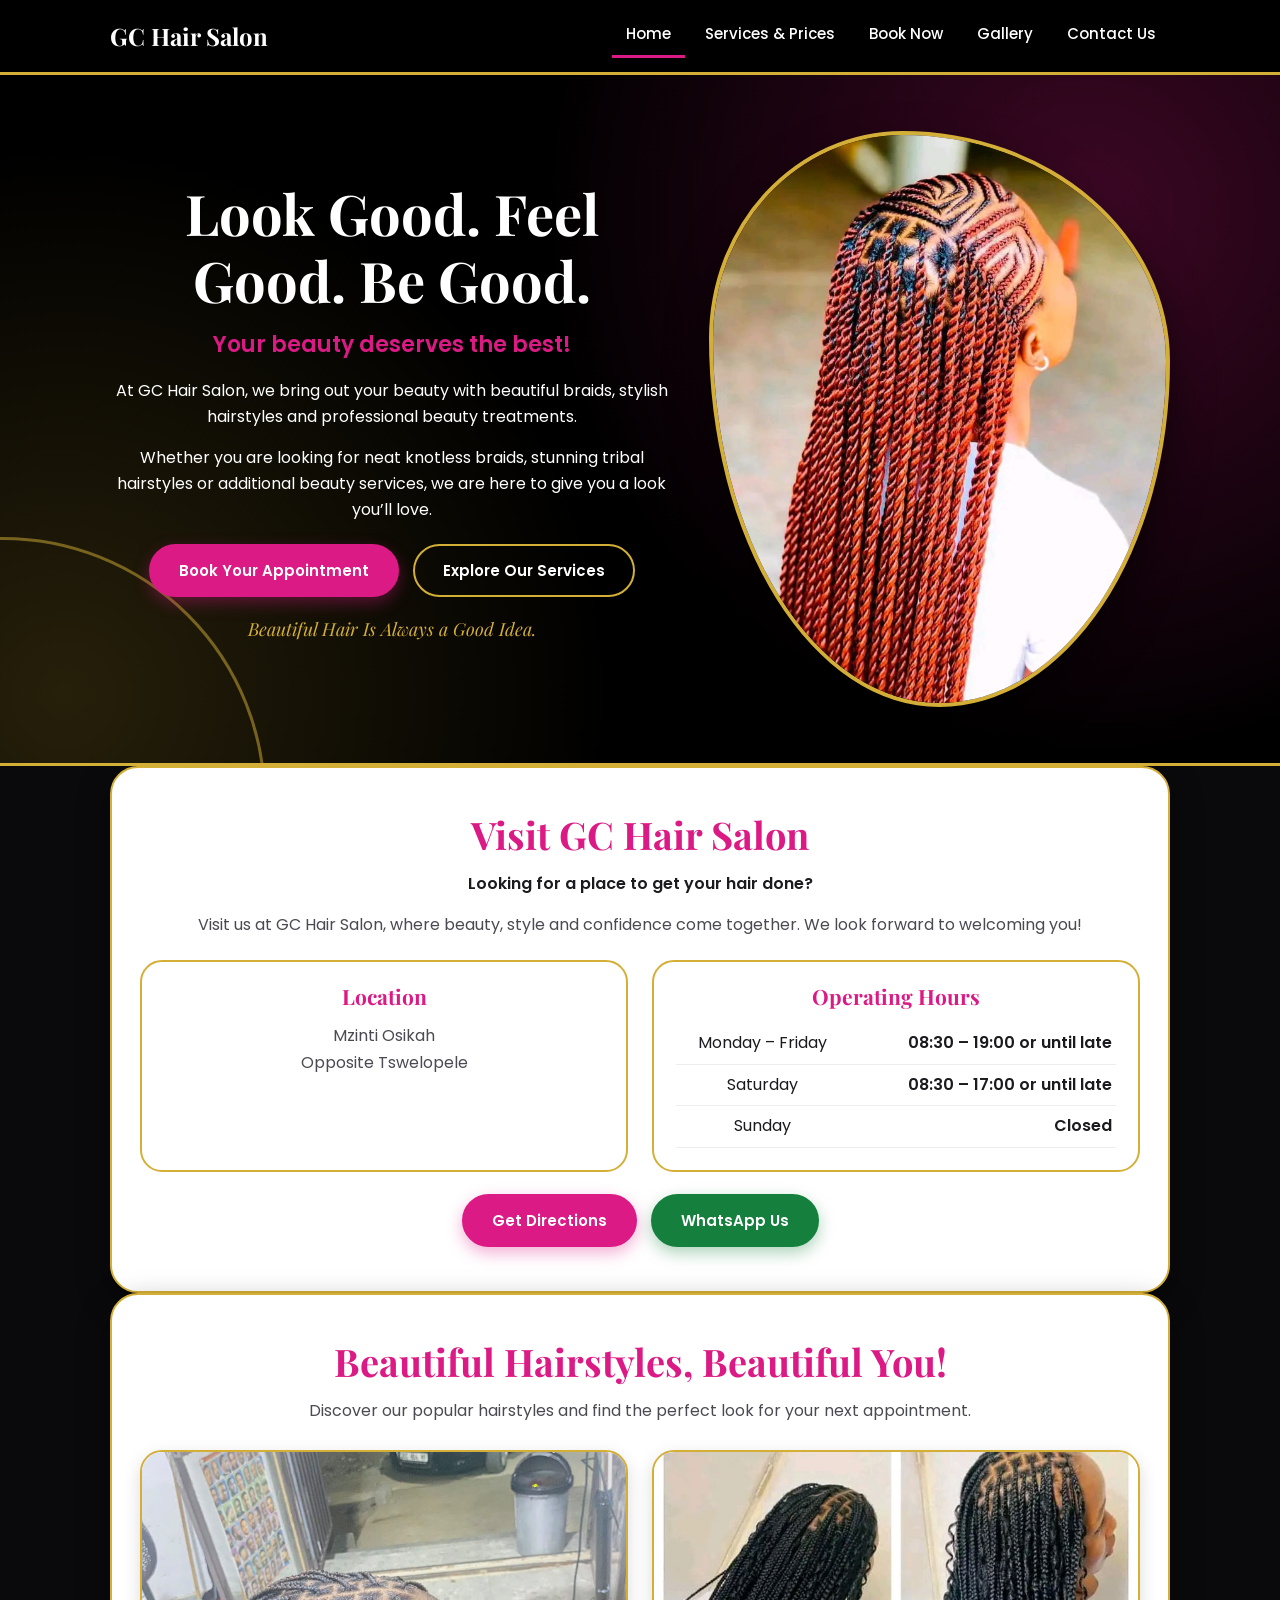
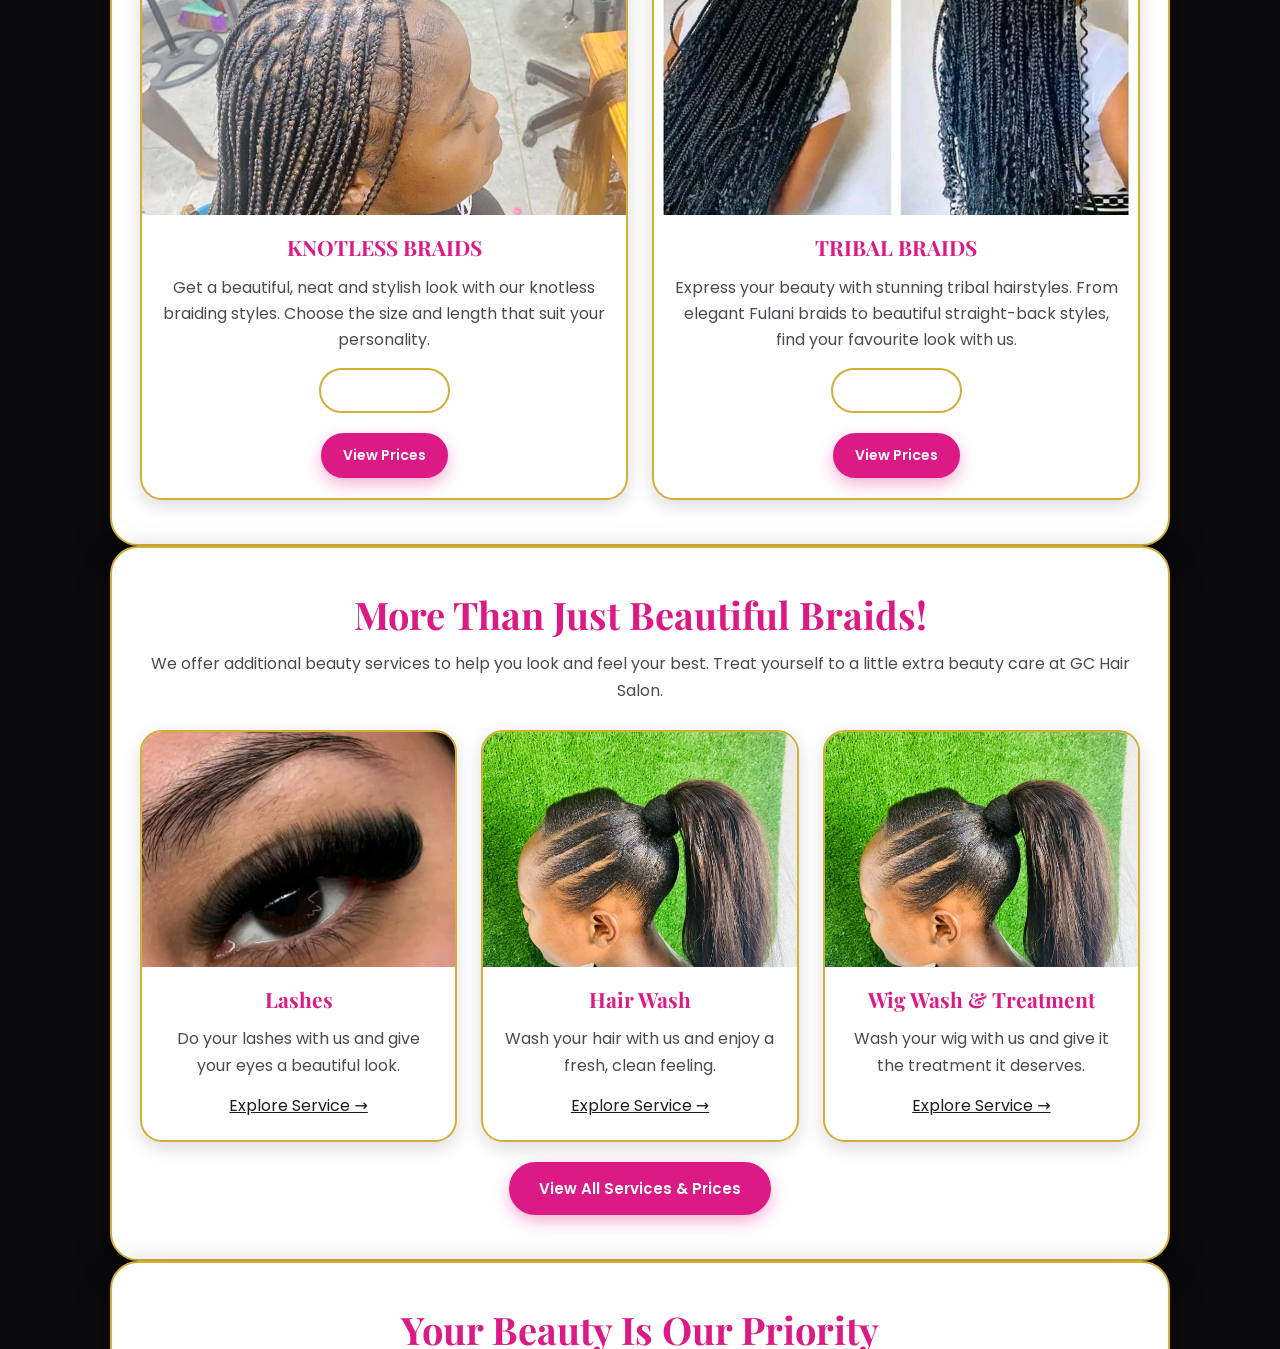
<file: index.html>
<!DOCTYPE html><html lang="en"><head><meta charset="utf-8"><title>GC Hair Salon</title><meta http-equiv="refresh" content="0; url=home.html"><link rel="canonical" href="home.html"></head><body><a href="home.html">GC Hair Salon</a></body></html>
</file>
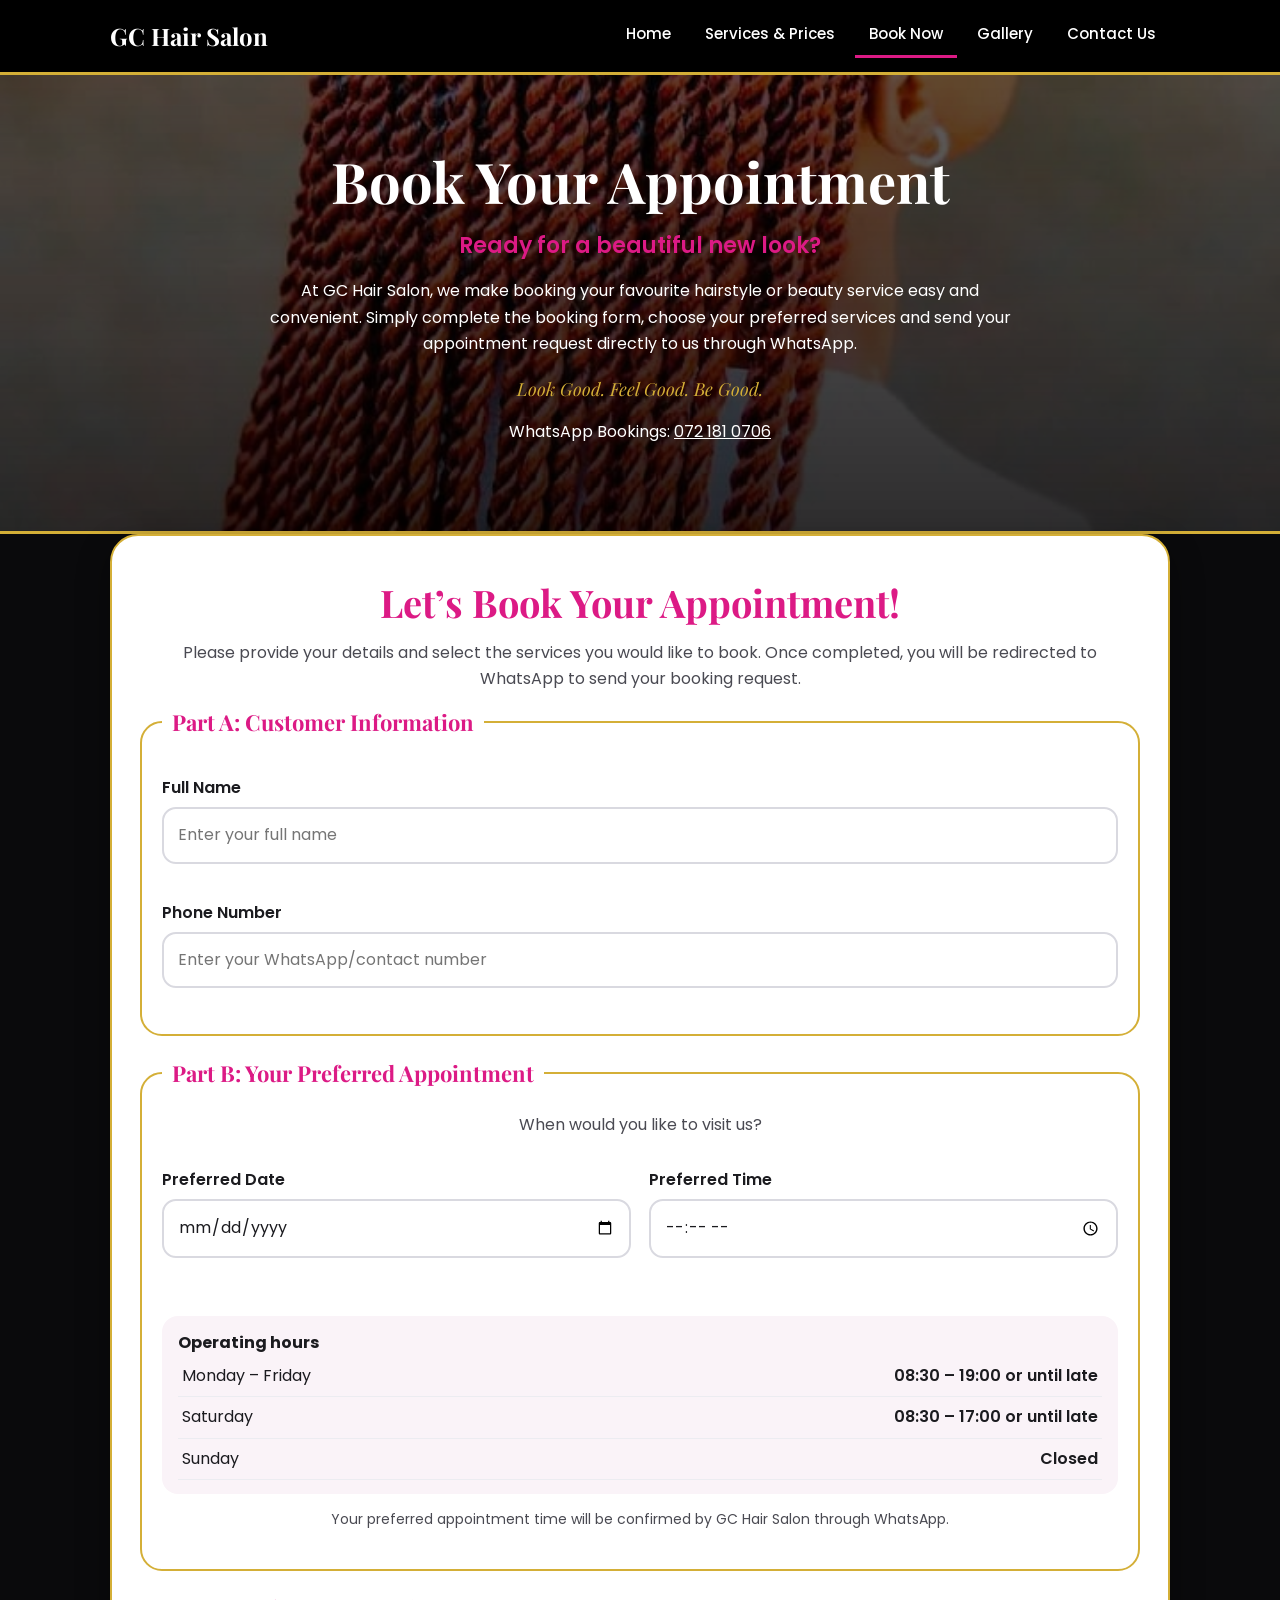
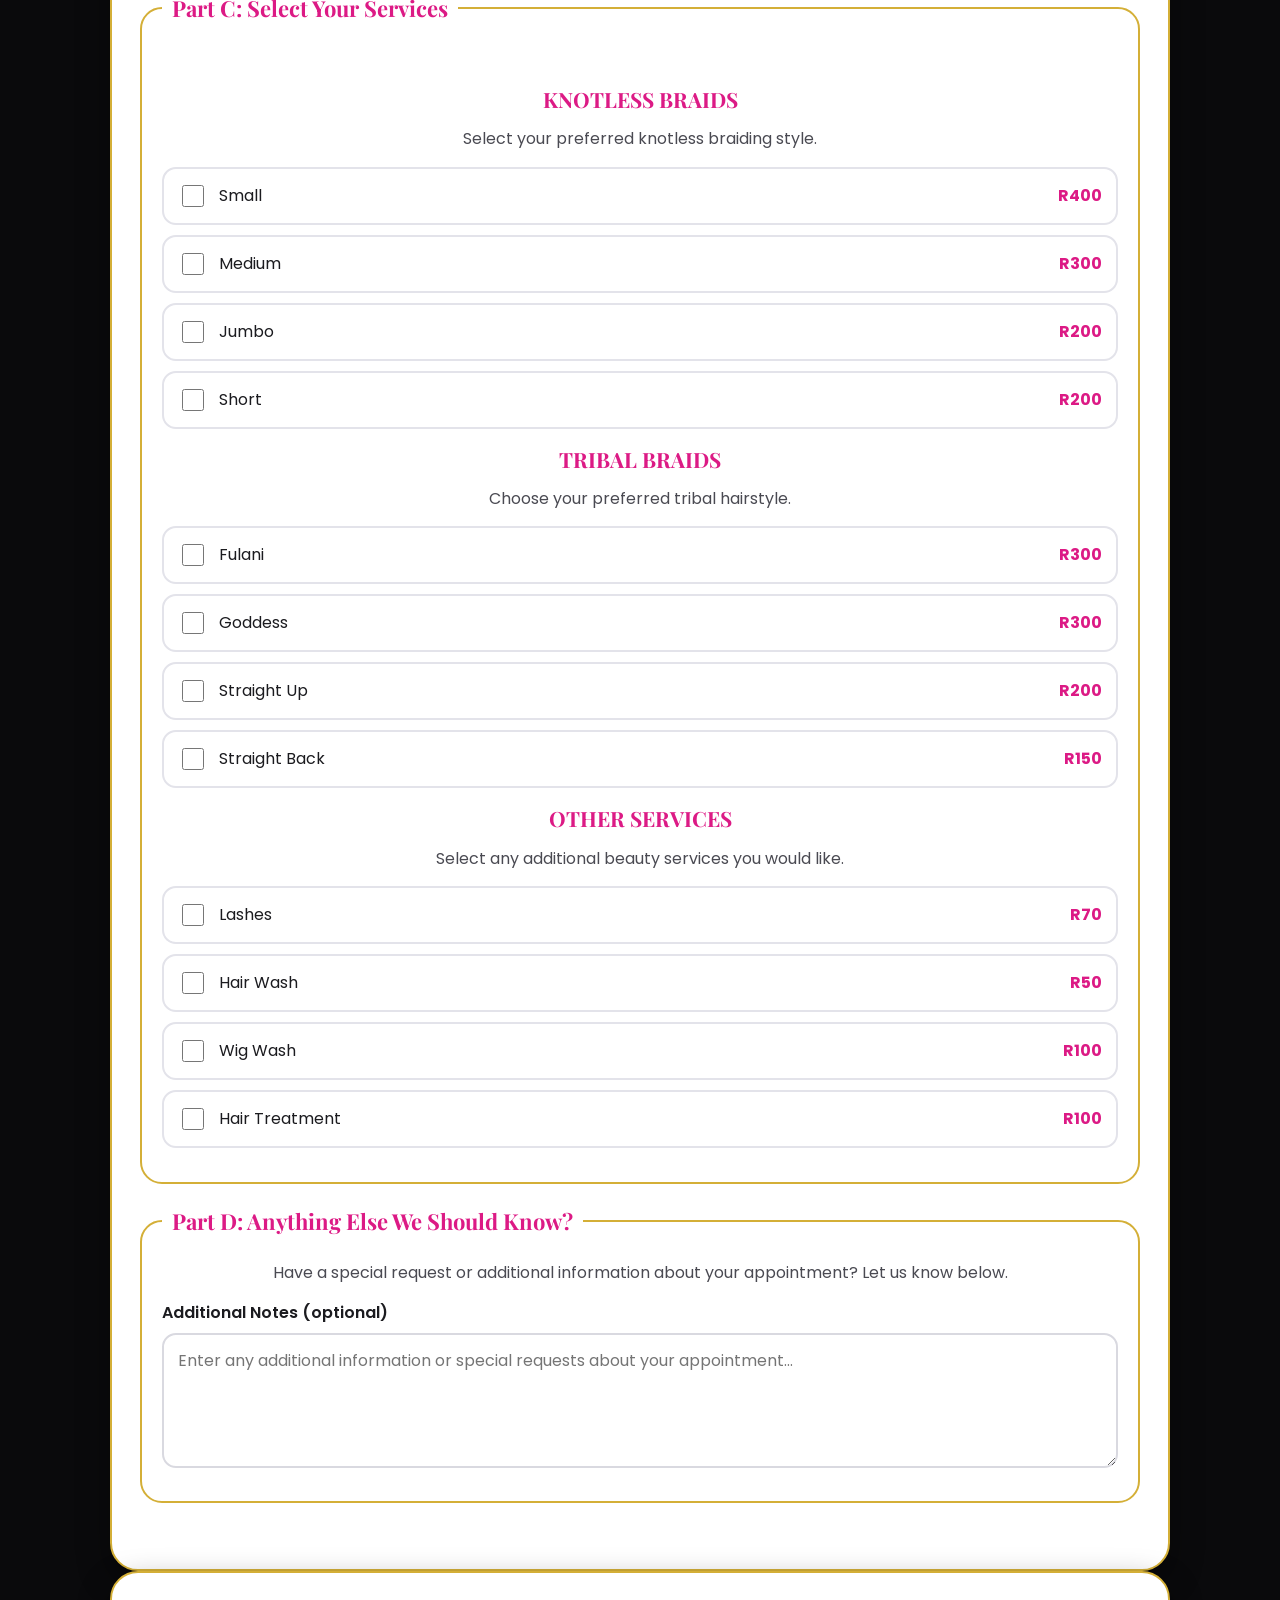
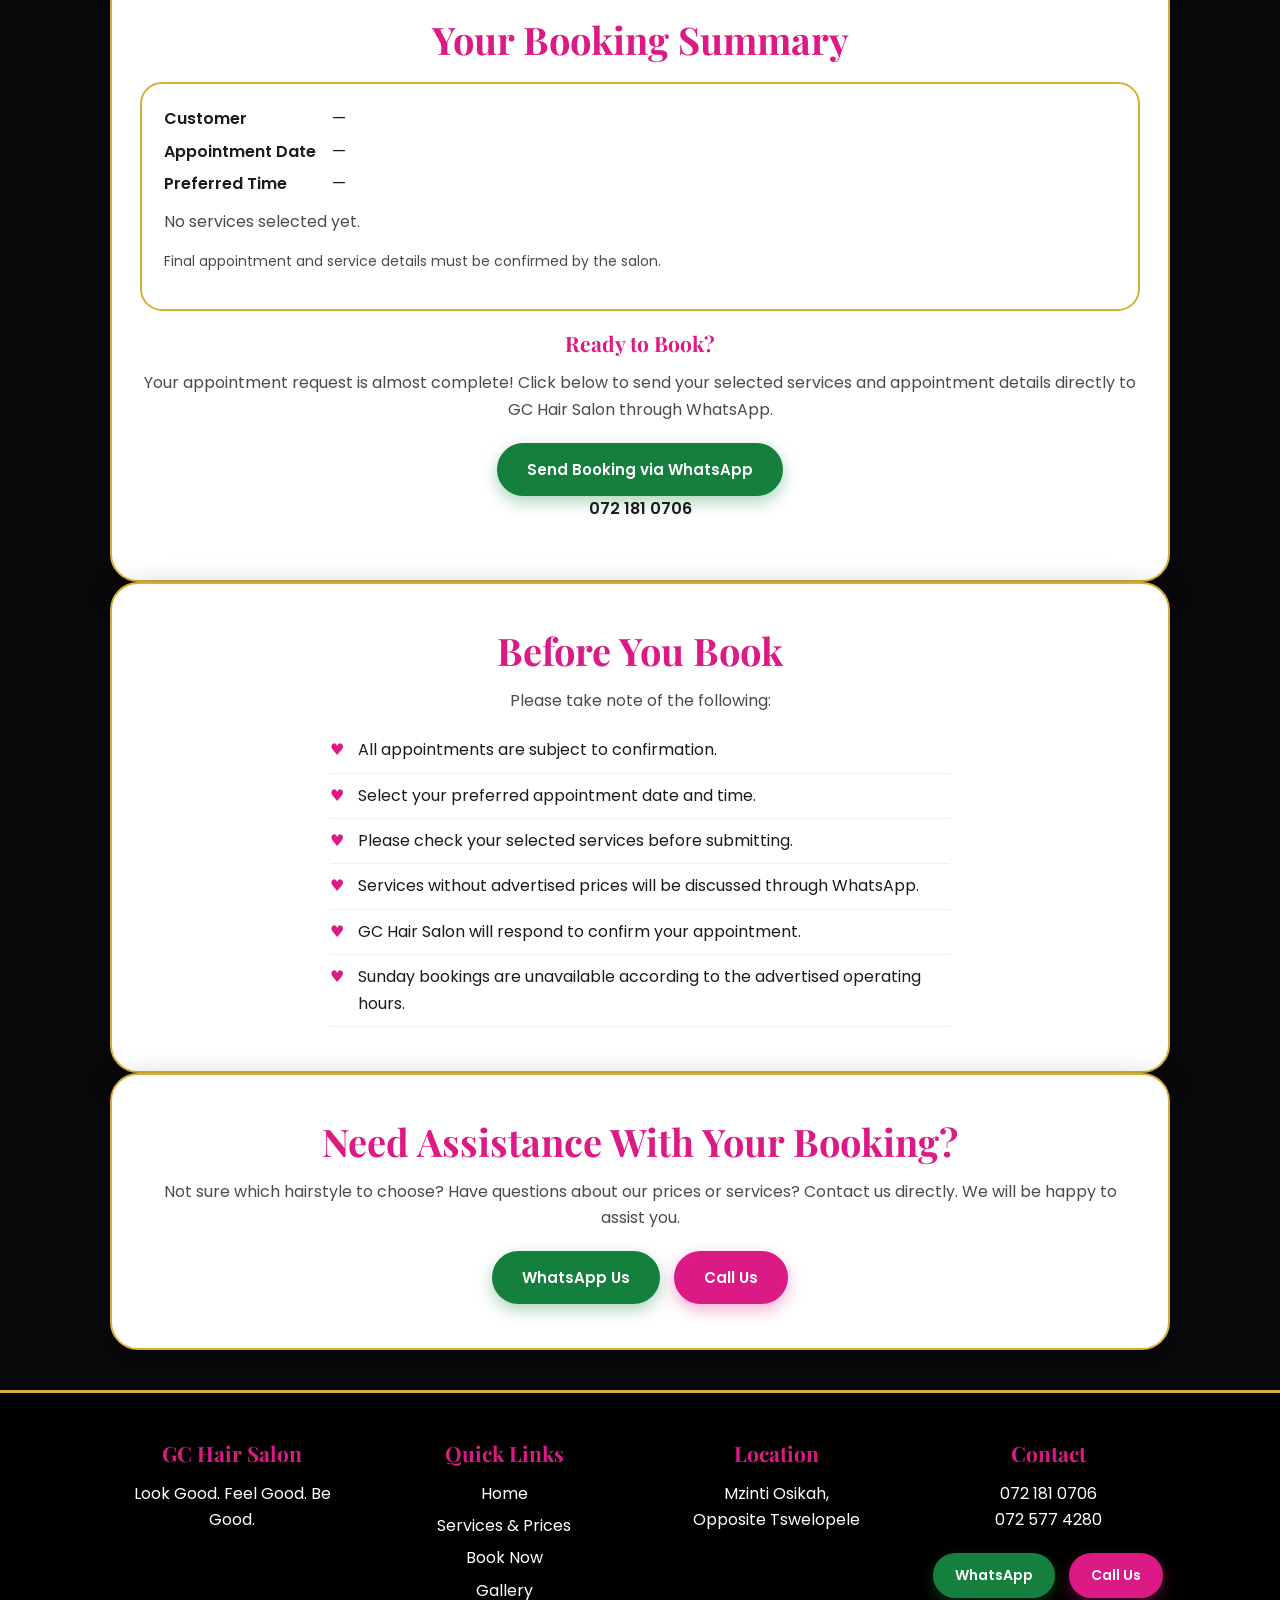
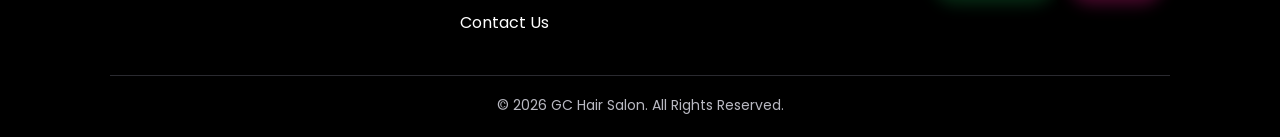
<file: book.html>
<!DOCTYPE html>
<html lang="en">
<head>
<meta charset="utf-8">
<meta name="viewport" content="width=device-width, initial-scale=1">
<title>GC Hair Salon – Book Your Appointment</title>
<meta name="description" content="Book your hairstyle or beauty service at GC Hair Salon. Choose your services and send your booking request on WhatsApp.">
<link rel="preconnect" href="https://fonts.googleapis.com"><link rel="preconnect" href="https://fonts.gstatic.com" crossorigin>
<link href="https://fonts.googleapis.com/css2?family=Playfair+Display:ital,wght@0,600;0,700;1,500&family=Poppins:wght@400;500;600&display=swap" rel="stylesheet">
<link rel="stylesheet" href="book.css">
</head>
<body>
<header class="nav"><div class="nav-in"><a class="brand" href="home.html">GC Hair Salon</a><button class="burger" aria-label="Open menu" aria-expanded="false"><span></span><span></span><span></span></button><nav id="menu" aria-label="Main"><a href="home.html">Home</a><a href="services-prices.html">Services &amp; Prices</a><a href="book.html" class="active" aria-current="page">Book Now</a><a href="gallery.html">Gallery</a><a href="contact.html">Contact Us</a></nav></div></header>
<main>

<section class="banner bk"><div class="wrap"><h1>Book Your Appointment</h1><p class="sub-h">Ready for a beautiful new look?</p>
<p>At GC Hair Salon, we make booking your favourite hairstyle or beauty service easy and convenient. Simply complete the booking form, choose your preferred services and send your appointment request directly to us through WhatsApp.</p>
<p class="tag">Look Good. Feel Good. Be Good.</p><p>WhatsApp Bookings: <a href="https://wa.me/27721810706" target="_blank" rel="noopener">072 181 0706</a></p></div></section>

<section class="wrap"><div class="card"><h2>Let’s Book Your Appointment!</h2>
<p>Please provide your details and select the services you would like to book. Once completed, you will be redirected to WhatsApp to send your booking request.</p>
<form id="bf" novalidate>
<fieldset><legend>Part A: Customer Information</legend>
<label class="f" for="name">Full Name</label><input id="name" type="text" placeholder="Enter your full name" autocomplete="name" required><div class="err" id="e-name"></div>
<label class="f" for="phone">Phone Number</label><input id="phone" type="tel" placeholder="Enter your WhatsApp/contact number" autocomplete="tel" required><div class="err" id="e-phone"></div></fieldset>
<fieldset><legend>Part B: Your Preferred Appointment</legend><p class="c">When would you like to visit us?</p>
<div class="row2"><div><label class="f" for="date">Preferred Date</label><input id="date" type="date" required><div class="err" id="e-date"></div></div>
<div><label class="f" for="time">Preferred Time</label><input id="time" type="time" min="08:30" max="19:00" step="900" required><div class="err" id="e-time"></div></div></div>
<div class="err" id="dmsg"></div>
<div class="hrs"><strong>Operating hours</strong><table class="hours"><tr><td>Monday – Friday</td><td>08:30 – 19:00 or until late</td></tr><tr><td>Saturday</td><td>08:30 – 17:00 or until late</td></tr><tr><td>Sunday</td><td>Closed</td></tr></table></div>
<p class="c small">Your preferred appointment time will be confirmed by GC Hair Salon through WhatsApp.</p></fieldset>
<fieldset><legend>Part C: Select Your Services</legend><div class="err" id="e-svc"></div>
<div id="knotless"><h3>KNOTLESS BRAIDS</h3><p class="c">Select your preferred knotless braiding style.</p><label class="opt"><input type="checkbox" name="svc" value="Knotless Braids – Small" data-price="400" data-id="knotless-small"><span>Small</span><b>R400</b></label><label class="opt"><input type="checkbox" name="svc" value="Knotless Braids – Medium" data-price="300" data-id="knotless-medium"><span>Medium</span><b>R300</b></label><label class="opt"><input type="checkbox" name="svc" value="Knotless Braids – Jumbo" data-price="200" data-id="knotless-jumbo"><span>Jumbo</span><b>R200</b></label><label class="opt"><input type="checkbox" name="svc" value="Knotless Braids – Short" data-price="200" data-id="knotless-short"><span>Short</span><b>R200</b></label></div>
<div id="tribal"><h3>TRIBAL BRAIDS</h3><p class="c">Choose your preferred tribal hairstyle.</p><label class="opt"><input type="checkbox" name="svc" value="Tribal Braids – Fulani" data-price="300" data-id="tribal-fulani"><span>Fulani</span><b>R300</b></label><label class="opt"><input type="checkbox" name="svc" value="Tribal Braids – Goddess" data-price="300" data-id="tribal-goddess"><span>Goddess</span><b>R300</b></label><label class="opt"><input type="checkbox" name="svc" value="Tribal Braids – Straight Up" data-price="200" data-id="tribal-straight-up"><span>Straight Up</span><b>R200</b></label><label class="opt"><input type="checkbox" name="svc" value="Tribal Braids – Straight Back" data-price="150" data-id="tribal-straight-back"><span>Straight Back</span><b>R150</b></label></div>
<div id="other"><h3>OTHER SERVICES</h3><p class="c">Select any additional beauty services you would like.</p><label class="opt"><input type="checkbox" name="svc" value="Lashes" data-price="70" data-id="lashes"><span>Lashes</span><b>R70</b></label><label class="opt"><input type="checkbox" name="svc" value="Hair Wash" data-price="50" data-id="hair-wash"><span>Hair Wash</span><b>R50</b></label><label class="opt"><input type="checkbox" name="svc" value="Wig Wash" data-price="100" data-id="wig-wash"><span>Wig Wash</span><b>R100</b></label><label class="opt"><input type="checkbox" name="svc" value="Hair Treatment" data-price="100" data-id="hair-treatment"><span>Hair Treatment</span><b>R100</b></label></div></fieldset>
<fieldset><legend>Part D: Anything Else We Should Know?</legend><p class="c">Have a special request or additional information about your appointment? Let us know below.</p>
<label class="f" for="notes">Additional Notes (optional)</label><textarea id="notes" rows="4" placeholder="Enter any additional information or special requests about your appointment..."></textarea></fieldset>
</form></div></section>

<section class="wrap"><div class="card"><h2>Your Booking Summary</h2><div id="sum" class="sumbox" aria-live="polite"></div>
<h3>Ready to Book?</h3><p>Your appointment request is almost complete! Click below to send your selected services and appointment details directly to GC Hair Salon through WhatsApp.</p>
<div class="btns"><button class="btn wa" id="send" type="button">Send Booking via WhatsApp</button></div><p class="lead">072 181 0706</p></div></section>

<section class="wrap"><div class="card"><h2>Before You Book</h2><p>Please take note of the following:</p>
<ul class="notice"><li>All appointments are subject to confirmation.</li><li>Select your preferred appointment date and time.</li><li>Please check your selected services before submitting.</li><li>Services without advertised prices will be discussed through WhatsApp.</li><li>GC Hair Salon will respond to confirm your appointment.</li><li>Sunday bookings are unavailable according to the advertised operating hours.</li></ul></div></section>

<section class="wrap"><div class="card"><h2>Need Assistance With Your Booking?</h2><p>Not sure which hairstyle to choose? Have questions about our prices or services? Contact us directly. We will be happy to assist you.</p>
<div class="btns"><a class="btn wa" href="https://wa.me/27721810706" target="_blank" rel="noopener">WhatsApp Us</a><a class="btn" href="tel:0721810706">Call Us</a></div></div></section>

</main>
<footer><div class="wrap"><div class="fcols"><div><h3>GC Hair Salon</h3><p>Look Good. Feel Good. Be Good.</p></div><div><h3>Quick Links</h3><ul><li><a href="home.html">Home</a></li><li><a href="services-prices.html">Services &amp; Prices</a></li><li><a href="book.html">Book Now</a></li><li><a href="gallery.html">Gallery</a></li><li><a href="contact.html">Contact Us</a></li></ul></div><div><h3>Location</h3><p>Mzinti Osikah,<br>Opposite Tswelopele</p></div><div><h3>Contact</h3><p><a href="tel:0721810706">072 181 0706</a><br><a href="tel:0725774280">072 577 4280</a></p><div class="btns"><a class="btn wa sm" href="https://wa.me/27721810706" target="_blank" rel="noopener">WhatsApp</a><a class="btn sm" href="tel:0721810706">Call Us</a></div></div></div><p class="copy">© 2026 GC Hair Salon. All Rights Reserved.</p></div></footer>
<script src="book.js"></script>
</body>
</html>
</file>
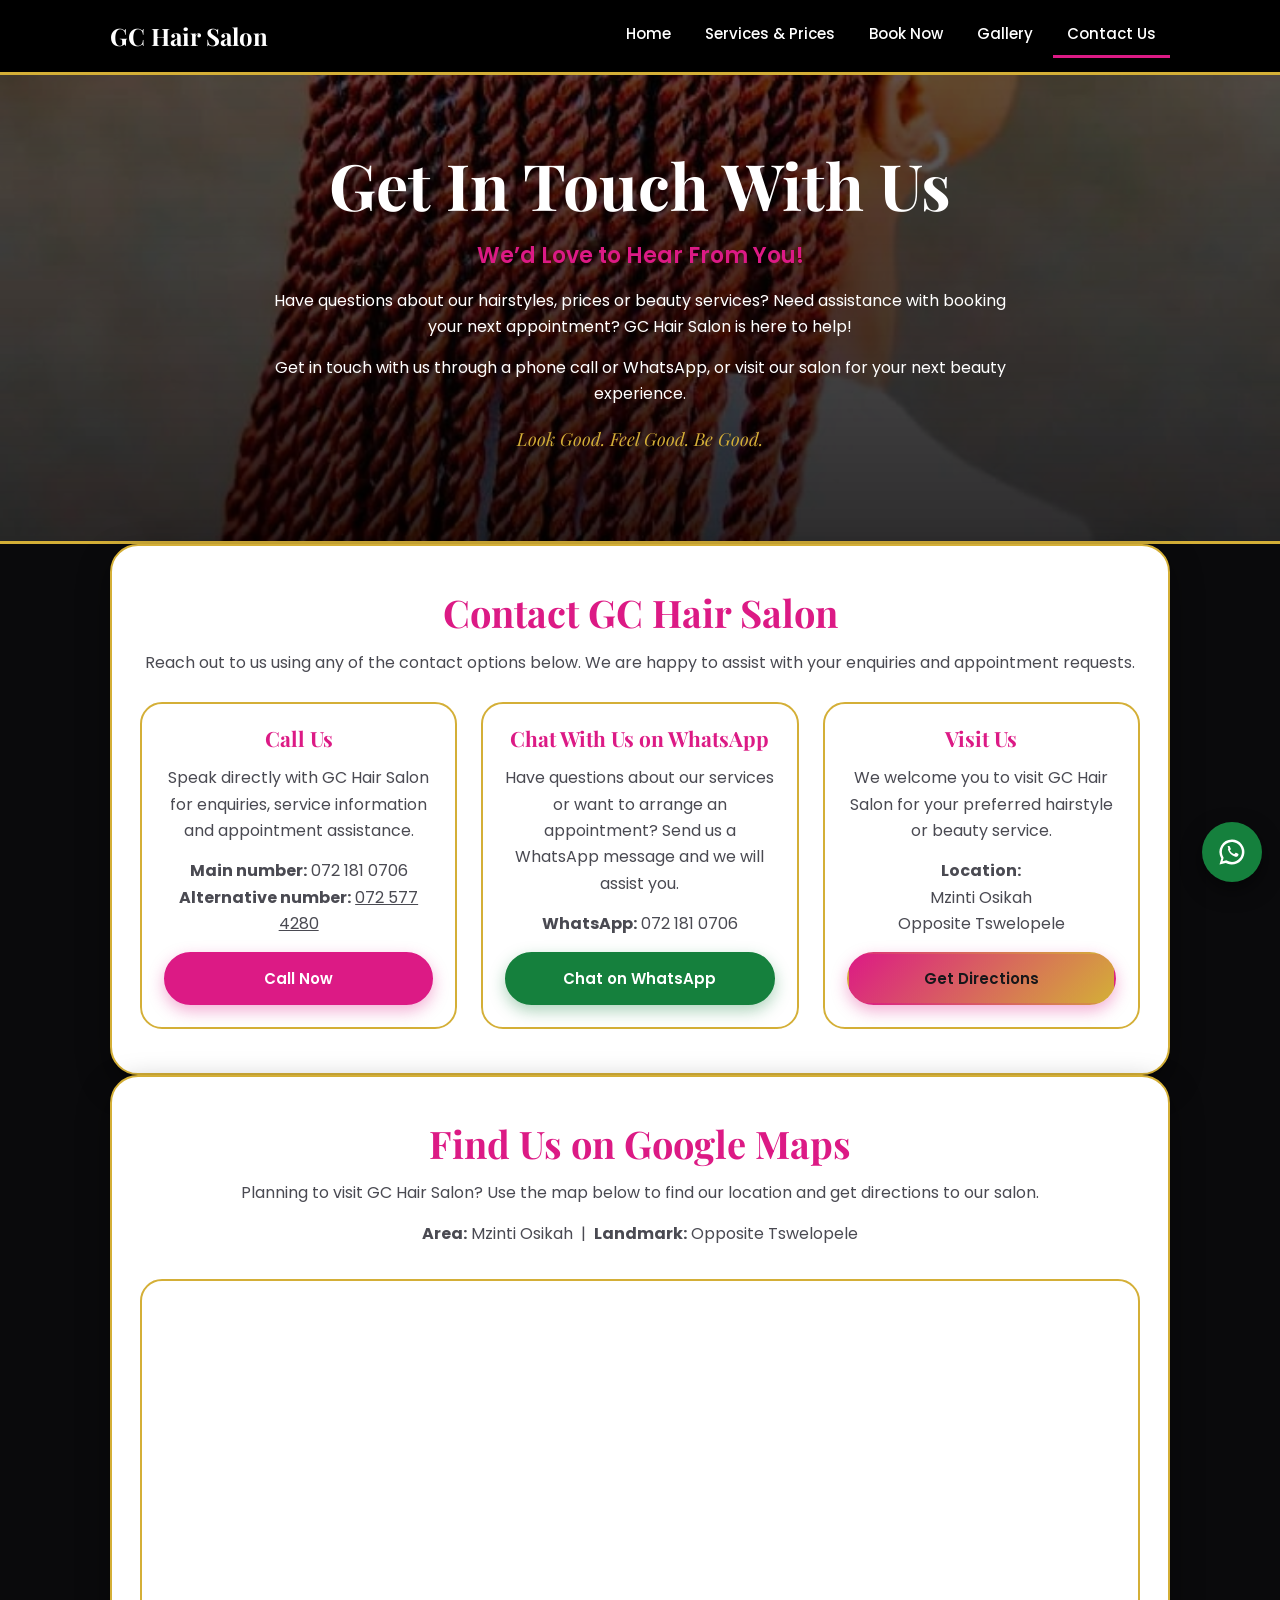
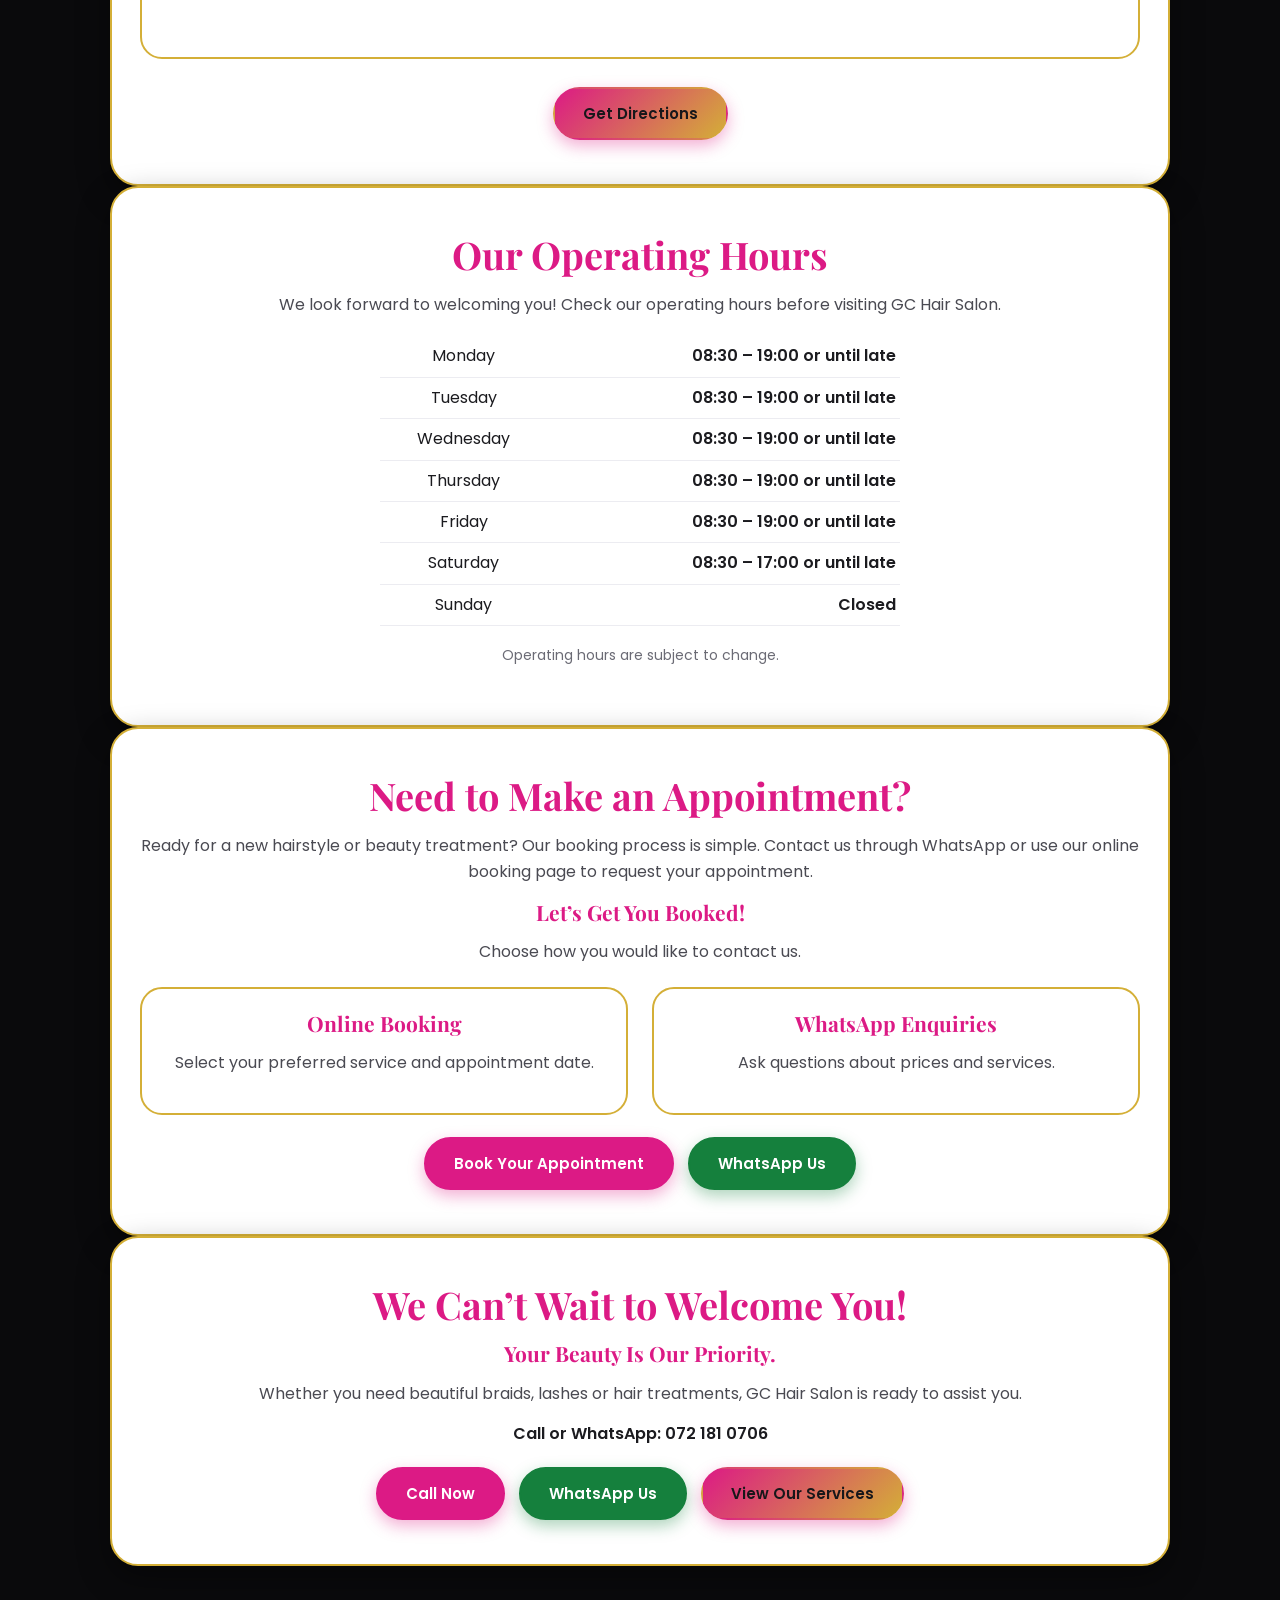
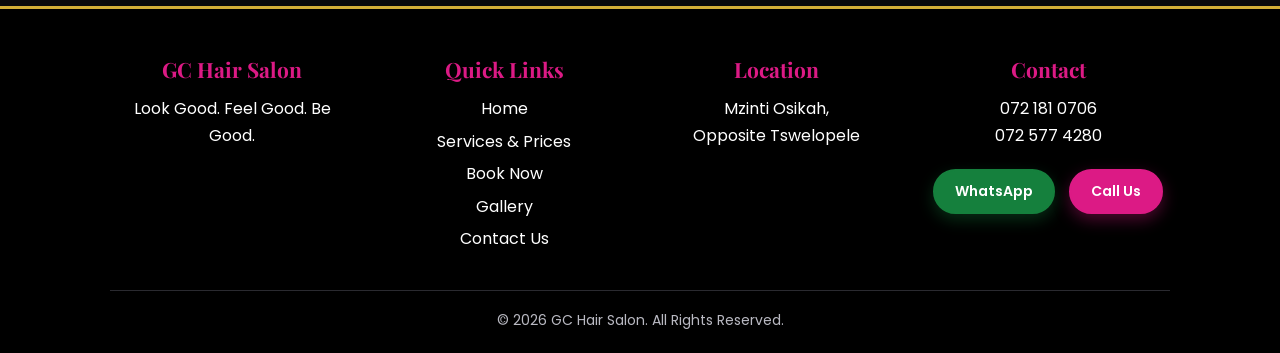
<file: contact.html>
<!DOCTYPE html>
<html lang="en">
<head>
<meta charset="utf-8">
<meta name="viewport" content="width=device-width, initial-scale=1">
<title>GC Hair Salon – Contact Us</title>
<meta name="description" content="Call, WhatsApp or visit GC Hair Salon in Mzinti, Nkomazi. Find our location, opening hours and booking options.">
<link rel="preconnect" href="https://fonts.googleapis.com"><link rel="preconnect" href="https://fonts.gstatic.com" crossorigin>
<link href="https://fonts.googleapis.com/css2?family=Playfair+Display:ital,wght@0,600;0,700;1,500&family=Poppins:wght@400;500;600&display=swap" rel="stylesheet">
<link rel="stylesheet" href="contact.css">
</head>
<body>
<header class="nav"><div class="nav-in"><a class="brand" href="home.html">GC Hair Salon</a><button class="burger" aria-label="Open menu" aria-expanded="false"><span></span><span></span><span></span></button><nav id="menu" aria-label="Main"><a href="home.html">Home</a><a href="services-prices.html">Services &amp; Prices</a><a href="book.html">Book Now</a><a href="gallery.html">Gallery</a><a href="contact.html" class="active" aria-current="page">Contact Us</a></nav></div></header>
<main>

<section class="banner ct"><div class="wrap"><h1>Get In Touch With Us</h1><p class="sub-h">We’d Love to Hear From You!</p>
<p>Have questions about our hairstyles, prices or beauty services? Need assistance with booking your next appointment? GC Hair Salon is here to help!</p>
<p>Get in touch with us through a phone call or WhatsApp, or visit our salon for your next beauty experience.</p><p class="tag">Look Good. Feel Good. Be Good.</p></div></section>

<section class="wrap"><div class="card"><h2>Contact GC Hair Salon</h2>
<p>Reach out to us using any of the contact options below. We are happy to assist with your enquiries and appointment requests.</p>
<div class="grid g3">
<article class="box cc"><h3>Call Us</h3><p>Speak directly with GC Hair Salon for enquiries, service information and appointment assistance.</p>
<p><strong>Main number:</strong> 072 181 0706<br><strong>Alternative number:</strong> <a href="tel:0725774280">072 577 4280</a></p><a class="btn" href="tel:0721810706">Call Now</a></article>
<article class="box cc"><h3>Chat With Us on WhatsApp</h3><p>Have questions about our services or want to arrange an appointment? Send us a WhatsApp message and we will assist you.</p>
<p><strong>WhatsApp:</strong> 072 181 0706</p><a class="btn wa" href="https://wa.me/27721810706?text=Hello%20GC%20Hair%20Salon%21%20I%20would%20like%20to%20enquire%20about%20your%20services%20and%20appointments.%20Please%20assist%20me." target="_blank" rel="noopener">Chat on WhatsApp</a></article>
<article class="box cc"><h3>Visit Us</h3><p>We welcome you to visit GC Hair Salon for your preferred hairstyle or beauty service.</p>
<p><strong>Location:</strong><br>Mzinti Osikah<br>Opposite Tswelopele</p><a class="btn grad" href="https://www.google.com/maps/dir/?api=1&destination=Mzinti+Osikah+Opposite+Tswelopele%2C+Nkomazi%2C+Mpumalanga" target="_blank" rel="noopener">Get Directions</a></article>
</div></div></section>

<section class="wrap"><div class="card"><h2>Find Us on Google Maps</h2><p>Planning to visit GC Hair Salon? Use the map below to find our location and get directions to our salon.</p>
<p><strong>Area:</strong> Mzinti Osikah &nbsp;|&nbsp; <strong>Landmark:</strong> Opposite Tswelopele</p>
<iframe class="map" title="GC Hair Salon location on Google Maps" src="https://www.google.com/maps?q=Mzinti+Osikah+Opposite+Tswelopele%2C+Nkomazi%2C+Mpumalanga&output=embed" loading="lazy" referrerpolicy="no-referrer-when-downgrade" allowfullscreen></iframe>
<div class="btns"><a class="btn grad" href="https://www.google.com/maps/dir/?api=1&destination=Mzinti+Osikah+Opposite+Tswelopele%2C+Nkomazi%2C+Mpumalanga" target="_blank" rel="noopener">Get Directions</a></div></div></section>

<section class="wrap"><div class="card"><h2>Our Operating Hours</h2><p>We look forward to welcoming you! Check our operating hours before visiting GC Hair Salon.</p>
<table class="hours wide"><tr><td>Monday</td><td>08:30 – 19:00 or until late</td></tr><tr><td>Tuesday</td><td>08:30 – 19:00 or until late</td></tr><tr><td>Wednesday</td><td>08:30 – 19:00 or until late</td></tr><tr><td>Thursday</td><td>08:30 – 19:00 or until late</td></tr><tr><td>Friday</td><td>08:30 – 19:00 or until late</td></tr><tr><td>Saturday</td><td>08:30 – 17:00 or until late</td></tr><tr><td>Sunday</td><td>Closed</td></tr></table><p class="note">Operating hours are subject to change.</p></div></section>

<section class="wrap"><div class="card"><h2>Need to Make an Appointment?</h2><p>Ready for a new hairstyle or beauty treatment? Our booking process is simple. Contact us through WhatsApp or use our online booking page to request your appointment.</p>
<h3>Let’s Get You Booked!</h3><p>Choose how you would like to contact us.</p>
<div class="two"><div class="box"><h3>Online Booking</h3><p>Select your preferred service and appointment date.</p></div><div class="box"><h3>WhatsApp Enquiries</h3><p>Ask questions about prices and services.</p></div></div>
<div class="btns"><a class="btn" href="book.html">Book Your Appointment</a><a class="btn wa" href="https://wa.me/27721810706" target="_blank" rel="noopener">WhatsApp Us</a></div></div></section>

<section class="wrap"><div class="card"><h2>We Can’t Wait to Welcome You!</h2><h3>Your Beauty Is Our Priority.</h3>
<p>Whether you need beautiful braids, lashes or hair treatments, GC Hair Salon is ready to assist you.</p><p class="lead">Call or WhatsApp: 072 181 0706</p>
<div class="btns"><a class="btn" href="tel:0721810706">Call Now</a><a class="btn wa" href="https://wa.me/27721810706" target="_blank" rel="noopener">WhatsApp Us</a><a class="btn grad" href="services-prices.html">View Our Services</a></div></div></section>

<a class="floatchat" href="https://wa.me/27721810706" target="_blank" rel="noopener" aria-label="Chat with GC Hair Salon on WhatsApp"><svg viewBox="0 0 24 24" width="30" height="30" fill="#fff" aria-hidden="true"><path d="M12 2a10 10 0 0 0-8.6 15.1L2 22l5-1.3A10 10 0 1 0 12 2zm0 18a8 8 0 0 1-4.2-1.2l-.3-.2-3 .8.8-2.9-.2-.3A8 8 0 1 1 12 20z"/><path d="M8.5 7.5c.2-.4.5-.4.7-.4h.5c.2 0 .4.1.5.4l.8 1.8c.1.2 0 .4-.1.6l-.5.6c-.1.2-.2.3 0 .5a6.4 6.4 0 0 0 3.1 2.6c.2.1.4 0 .5-.1l.7-.8c.2-.2.3-.2.5-.1l1.7.8c.2.1.3.2.3.4 0 .5-.2 1.1-.7 1.5-.5.4-1.1.6-1.9.4-3-.8-5-3.1-5.7-5.3-.2-.7 0-1.3.2-1.5z"/></svg></a>

</main>
<footer><div class="wrap"><div class="fcols"><div><h3>GC Hair Salon</h3><p>Look Good. Feel Good. Be Good.</p></div><div><h3>Quick Links</h3><ul><li><a href="home.html">Home</a></li><li><a href="services-prices.html">Services &amp; Prices</a></li><li><a href="book.html">Book Now</a></li><li><a href="gallery.html">Gallery</a></li><li><a href="contact.html">Contact Us</a></li></ul></div><div><h3>Location</h3><p>Mzinti Osikah,<br>Opposite Tswelopele</p></div><div><h3>Contact</h3><p><a href="tel:0721810706">072 181 0706</a><br><a href="tel:0725774280">072 577 4280</a></p><div class="btns"><a class="btn wa sm" href="https://wa.me/27721810706" target="_blank" rel="noopener">WhatsApp</a><a class="btn sm" href="tel:0721810706">Call Us</a></div></div></div><p class="copy">© 2026 GC Hair Salon. All Rights Reserved.</p></div></footer>
<script src="contact.js"></script>
</body>
</html>
</file>
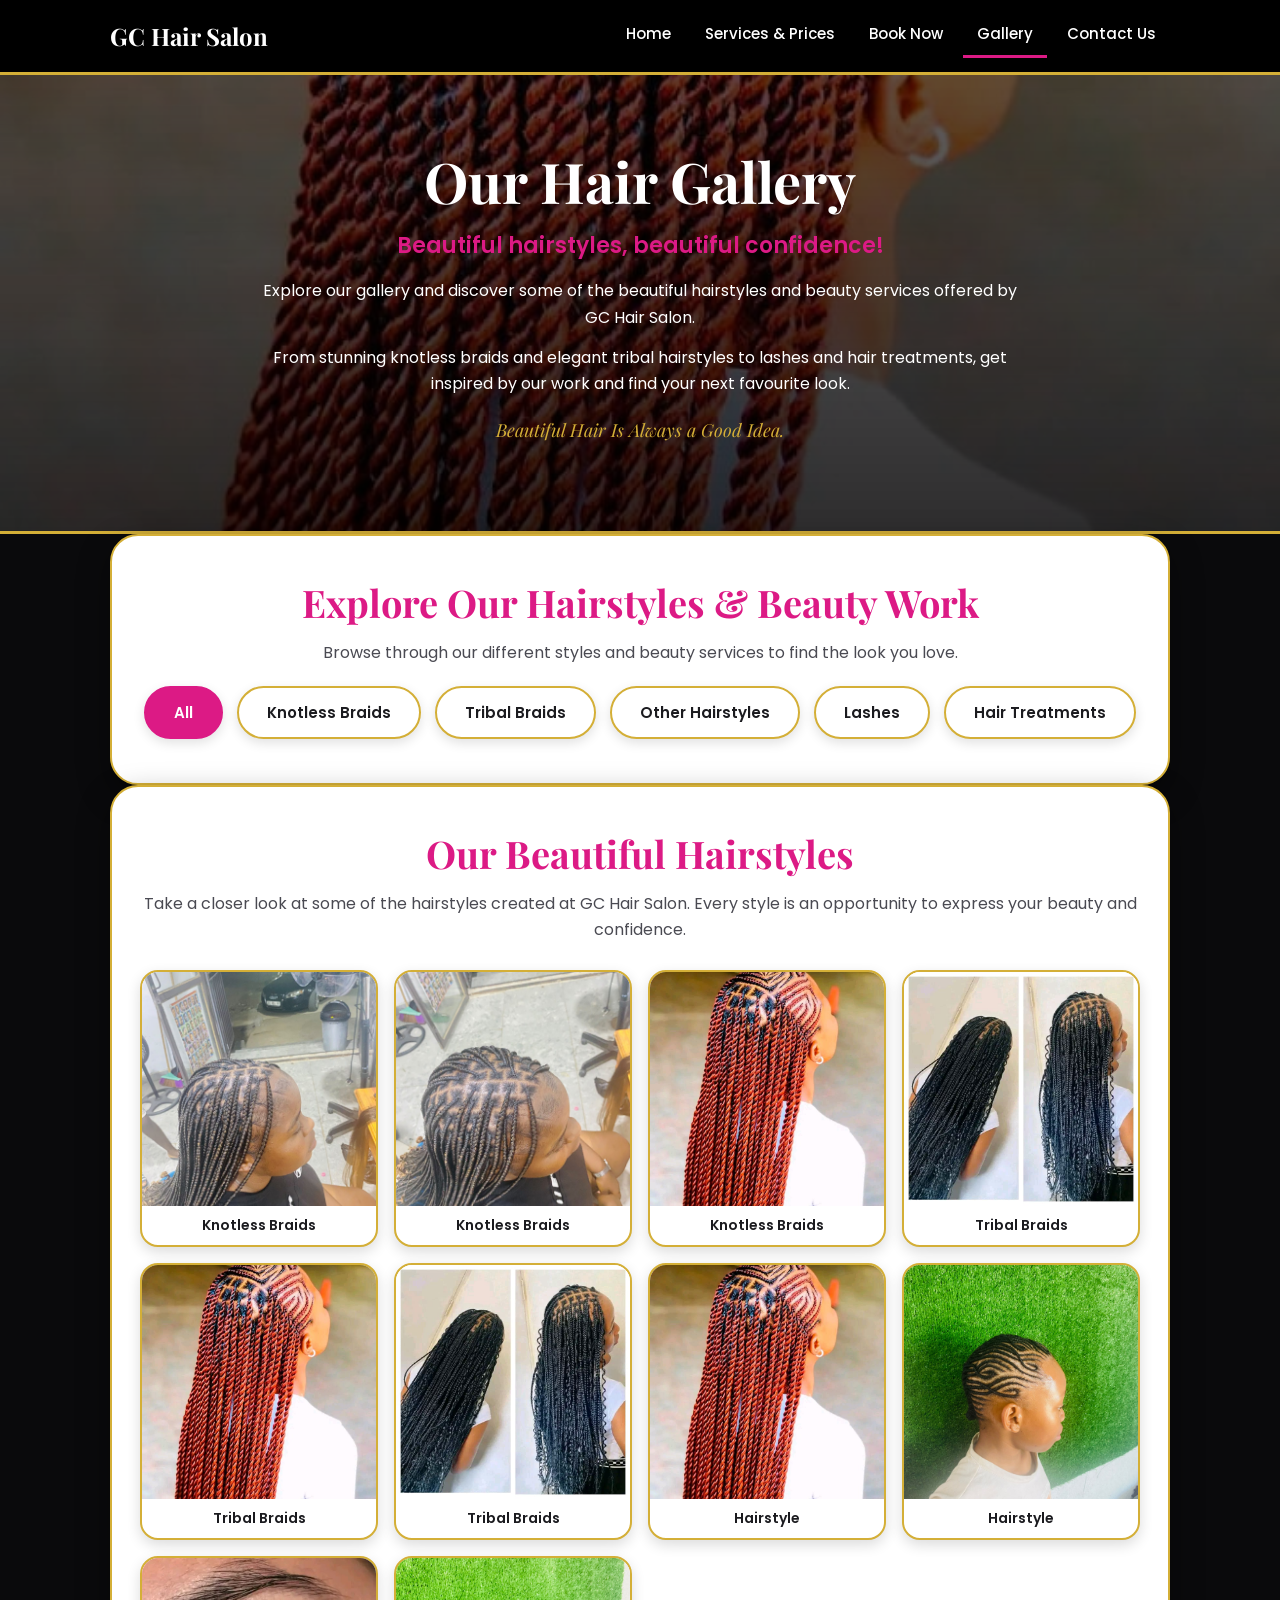
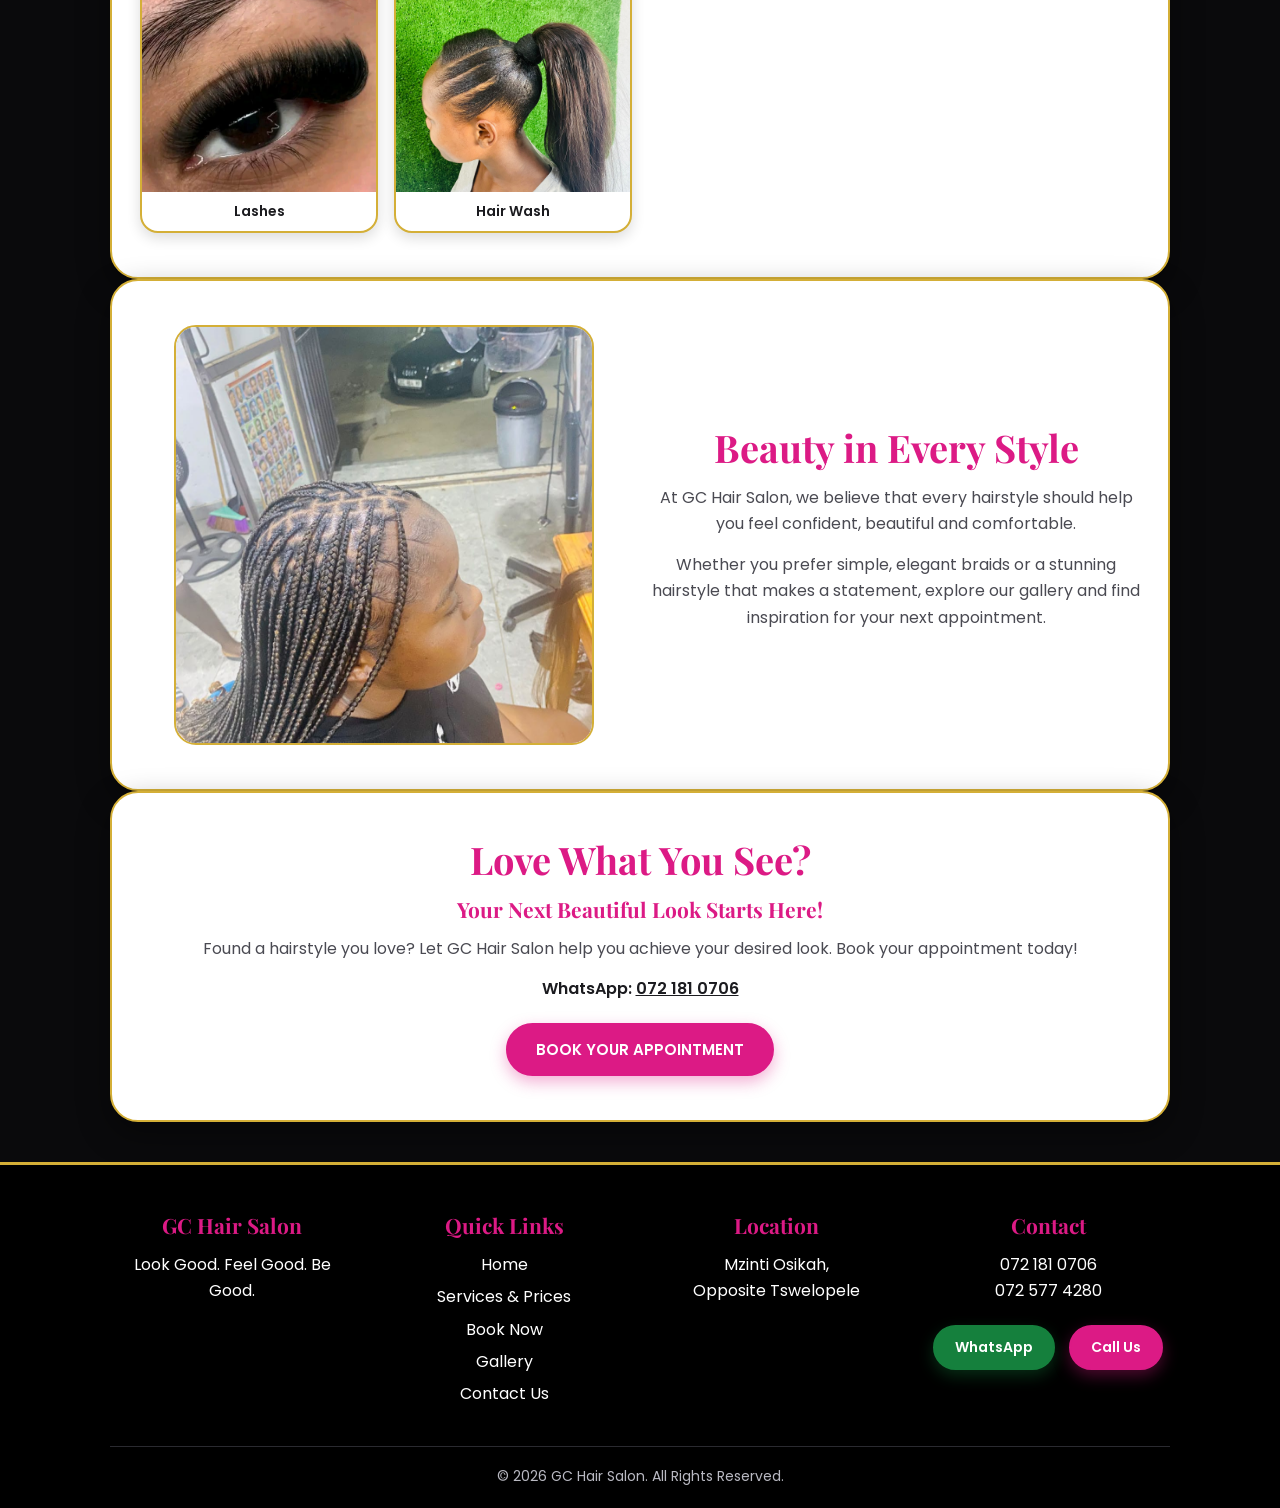
<file: gallery.html>
<!DOCTYPE html>
<html lang="en">
<head>
<meta charset="utf-8">
<meta name="viewport" content="width=device-width, initial-scale=1">
<title>GC Hair Salon – Our Gallery</title>
<meta name="description" content="Browse knotless braids, tribal braids, lashes and hair treatments done at GC Hair Salon.">
<link rel="preconnect" href="https://fonts.googleapis.com"><link rel="preconnect" href="https://fonts.gstatic.com" crossorigin>
<link href="https://fonts.googleapis.com/css2?family=Playfair+Display:ital,wght@0,600;0,700;1,500&family=Poppins:wght@400;500;600&display=swap" rel="stylesheet">
<link rel="stylesheet" href="gallery.css">
</head>
<body>
<header class="nav"><div class="nav-in"><a class="brand" href="home.html">GC Hair Salon</a><button class="burger" aria-label="Open menu" aria-expanded="false"><span></span><span></span><span></span></button><nav id="menu" aria-label="Main"><a href="home.html">Home</a><a href="services-prices.html">Services &amp; Prices</a><a href="book.html">Book Now</a><a href="gallery.html" class="active" aria-current="page">Gallery</a><a href="contact.html">Contact Us</a></nav></div></header>
<main>

<section class="banner gb"><div class="wrap"><h1>Our Hair Gallery</h1><p class="sub-h">Beautiful hairstyles, beautiful confidence!</p>
<p>Explore our gallery and discover some of the beautiful hairstyles and beauty services offered by GC Hair Salon.</p>
<p>From stunning knotless braids and elegant tribal hairstyles to lashes and hair treatments, get inspired by our work and find your next favourite look.</p>
<p class="tag">Beautiful Hair Is Always a Good Idea.</p></div></section>

<section class="wrap"><div class="card"><h2>Explore Our Hairstyles &amp; Beauty Work</h2><p>Browse through our different styles and beauty services to find the look you love.</p>
<div class="btns filters"><button class="btn fb" type="button" data-f="all" aria-pressed="true">All</button><button class="btn fb" type="button" data-f="knotless" aria-pressed="false">Knotless Braids</button><button class="btn fb" type="button" data-f="tribal" aria-pressed="false">Tribal Braids</button><button class="btn fb" type="button" data-f="other" aria-pressed="false">Other Hairstyles</button><button class="btn fb" type="button" data-f="lashes" aria-pressed="false">Lashes</button><button class="btn fb" type="button" data-f="treatments" aria-pressed="false">Hair Treatments</button></div></div></section>

<section class="wrap"><div class="card"><h2>Our Beautiful Hairstyles</h2>
<p>Take a closer look at some of the hairstyles created at GC Hair Salon. Every style is an opportunity to express your beauty and confidence.</p>
<div class="grid gal"><figure class="item" data-cat="knotless"><img class="zoom" src="images/gallery/knotless-braids/knotless-01.jpg" alt="Knotless Braids by GC Hair Salon" loading="lazy"><figcaption>Knotless Braids</figcaption></figure><figure class="item" data-cat="knotless"><img class="zoom" src="images/gallery/knotless-braids/knotless-02.jpg" alt="Knotless Braids by GC Hair Salon" loading="lazy"><figcaption>Knotless Braids</figcaption></figure><figure class="item" data-cat="knotless"><img class="zoom" src="images/gallery/knotless-braids/knotless-03.jpg" alt="Knotless Braids by GC Hair Salon" loading="lazy"><figcaption>Knotless Braids</figcaption></figure><figure class="item" data-cat="tribal"><img class="zoom" src="images/gallery/tribal-braids/tribal-01.jpg" alt="Tribal Braids by GC Hair Salon" loading="lazy"><figcaption>Tribal Braids</figcaption></figure><figure class="item" data-cat="tribal"><img class="zoom" src="images/gallery/tribal-braids/tribal-02.jpg" alt="Tribal Braids by GC Hair Salon" loading="lazy"><figcaption>Tribal Braids</figcaption></figure><figure class="item" data-cat="tribal"><img class="zoom" src="images/gallery/tribal-braids/tribal-03.jpg" alt="Tribal Braids by GC Hair Salon" loading="lazy"><figcaption>Tribal Braids</figcaption></figure><figure class="item" data-cat="other"><img class="zoom" src="images/gallery/other-hairstyles/hairstyle-01.jpg" alt="Hairstyle by GC Hair Salon" loading="lazy"><figcaption>Hairstyle</figcaption></figure><figure class="item" data-cat="other"><img class="zoom" src="images/gallery/other-hairstyles/hairstyle-02.jpg" alt="Hairstyle by GC Hair Salon" loading="lazy"><figcaption>Hairstyle</figcaption></figure><figure class="item" data-cat="lashes"><img class="zoom" src="images/gallery/lashes/lashes-01.jpg" alt="Lashes by GC Hair Salon" loading="lazy"><figcaption>Lashes</figcaption></figure><figure class="item" data-cat="treatments"><img class="zoom" src="images/gallery/hair-treatments/hair-wash-01.jpg" alt="Hair Wash by GC Hair Salon" loading="lazy"><figcaption>Hair Wash</figcaption></figure></div></div></section>

<section class="wrap"><div class="card"><div class="two beauty"><img class="zoom" src="images/gallery/knotless-braids/knotless-01.jpg" alt="Hairstyle by GC Hair Salon"><div>
<h2>Beauty in Every Style</h2><p>At GC Hair Salon, we believe that every hairstyle should help you feel confident, beautiful and comfortable.</p>
<p>Whether you prefer simple, elegant braids or a stunning hairstyle that makes a statement, explore our gallery and find inspiration for your next appointment.</p></div></div></div></section>

<section class="wrap"><div class="card"><h2>Love What You See?</h2><h3>Your Next Beautiful Look Starts Here!</h3>
<p>Found a hairstyle you love? Let GC Hair Salon help you achieve your desired look. Book your appointment today!</p>
<p class="lead">WhatsApp: <a href="https://wa.me/27721810706" target="_blank" rel="noopener">072 181 0706</a></p>
<div class="btns"><a class="btn" href="book.html">BOOK YOUR APPOINTMENT</a></div></div></section>

</main>
<footer><div class="wrap"><div class="fcols"><div><h3>GC Hair Salon</h3><p>Look Good. Feel Good. Be Good.</p></div><div><h3>Quick Links</h3><ul><li><a href="home.html">Home</a></li><li><a href="services-prices.html">Services &amp; Prices</a></li><li><a href="book.html">Book Now</a></li><li><a href="gallery.html">Gallery</a></li><li><a href="contact.html">Contact Us</a></li></ul></div><div><h3>Location</h3><p>Mzinti Osikah,<br>Opposite Tswelopele</p></div><div><h3>Contact</h3><p><a href="tel:0721810706">072 181 0706</a><br><a href="tel:0725774280">072 577 4280</a></p><div class="btns"><a class="btn wa sm" href="https://wa.me/27721810706" target="_blank" rel="noopener">WhatsApp</a><a class="btn sm" href="tel:0721810706">Call Us</a></div></div></div><p class="copy">© 2026 GC Hair Salon. All Rights Reserved.</p></div></footer>
<script src="gallery.js"></script>
</body>
</html>
</file>
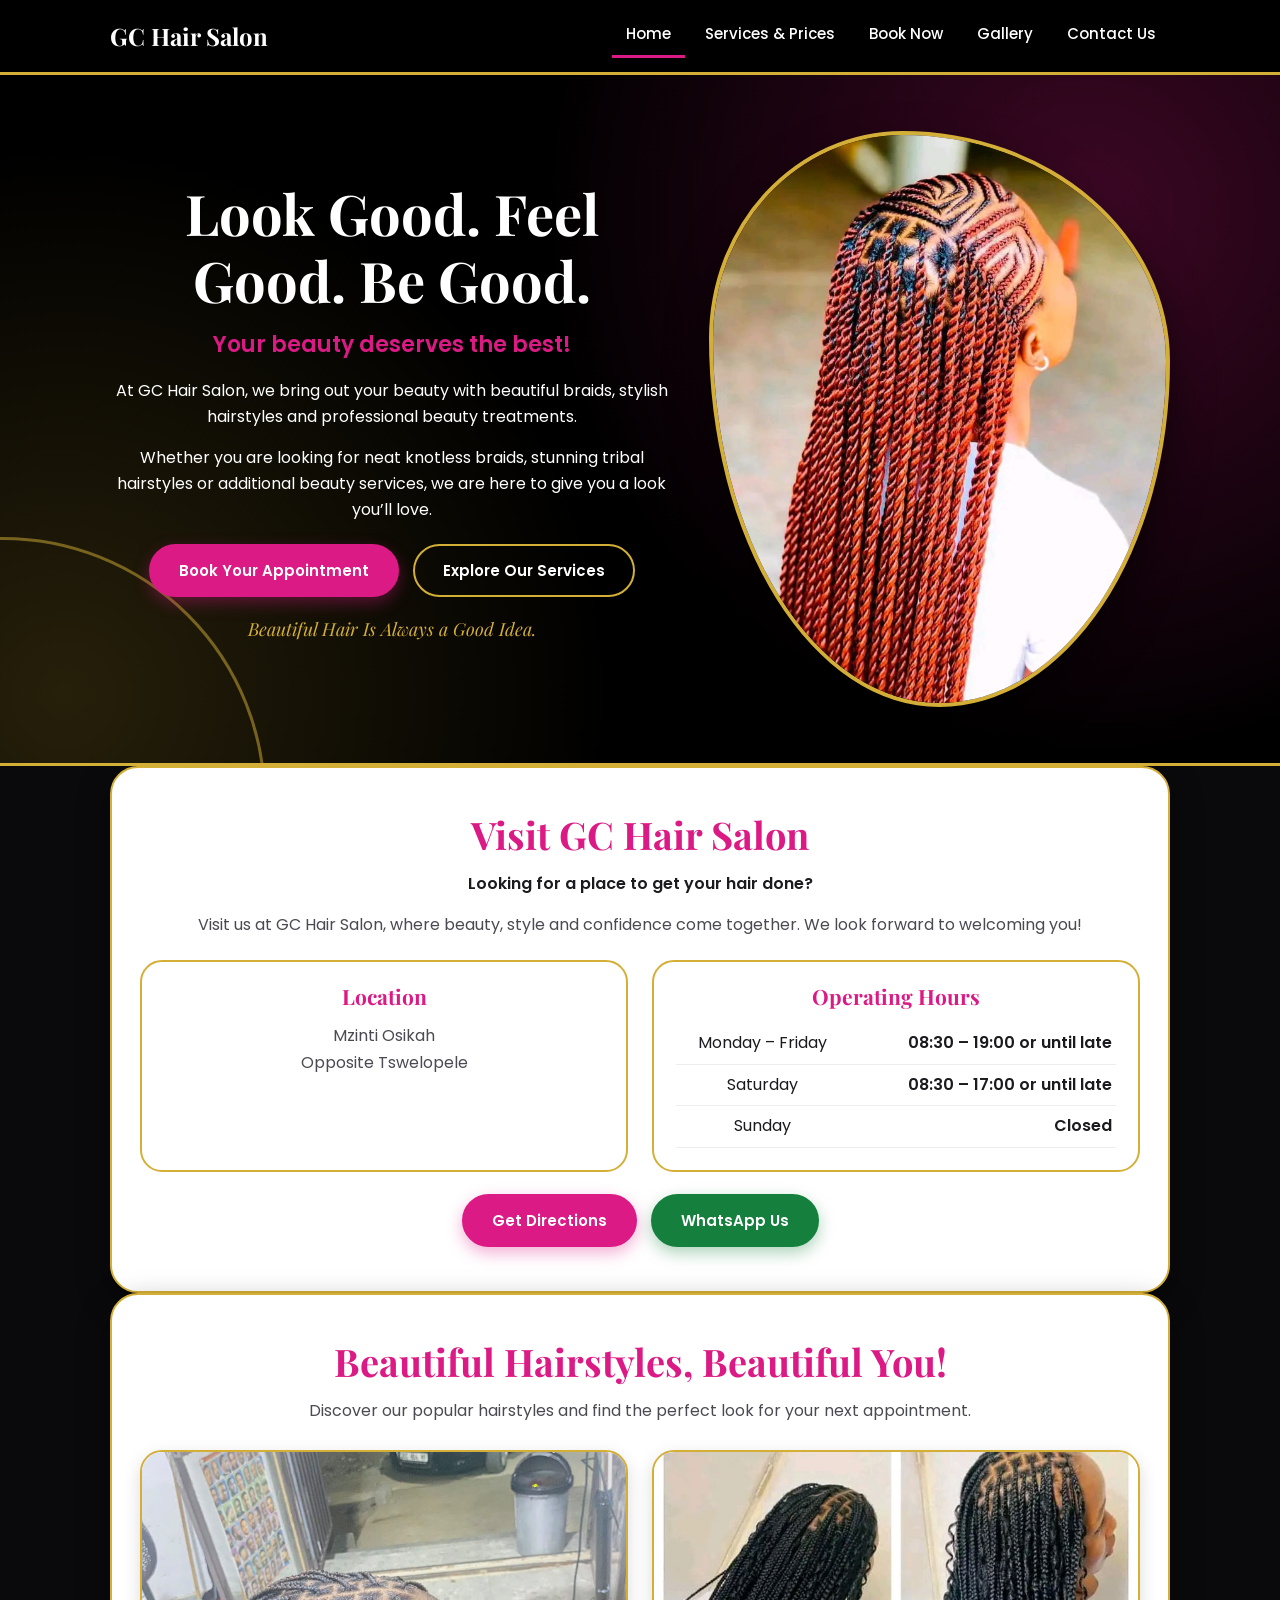
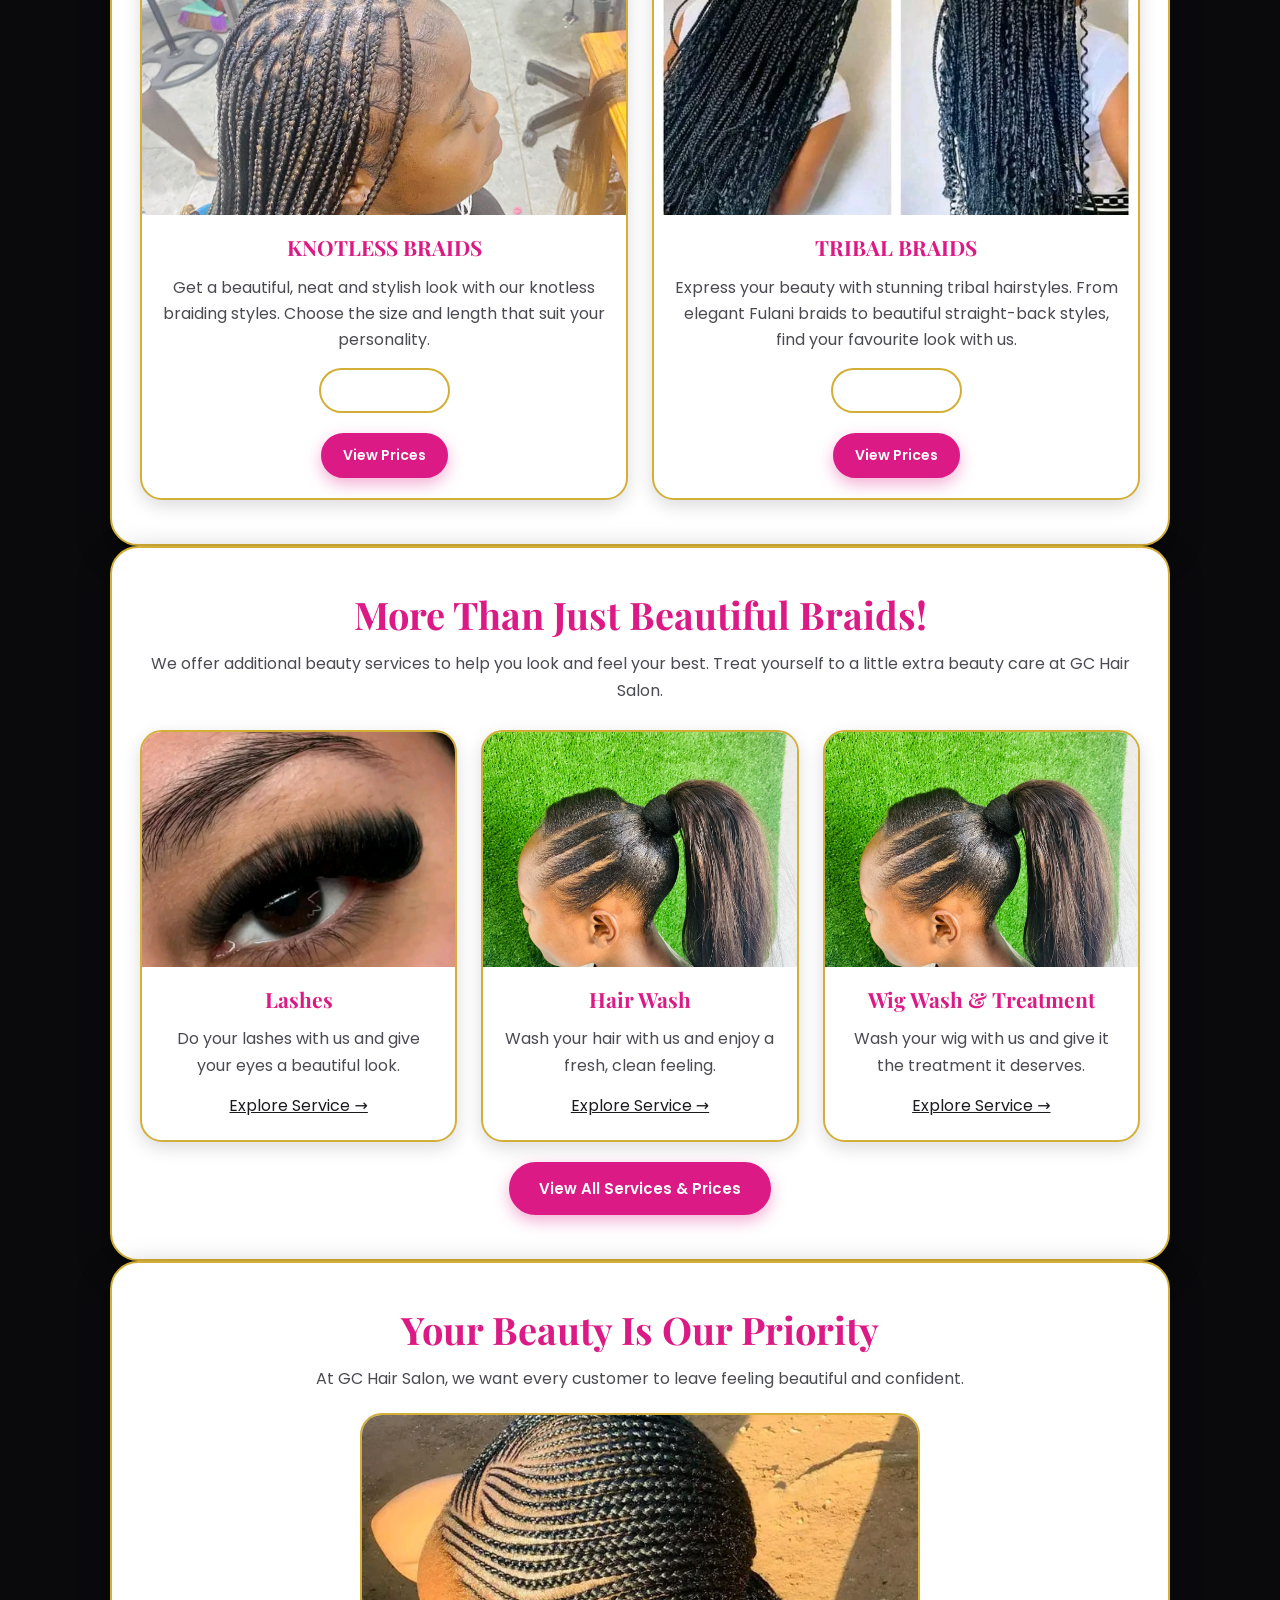
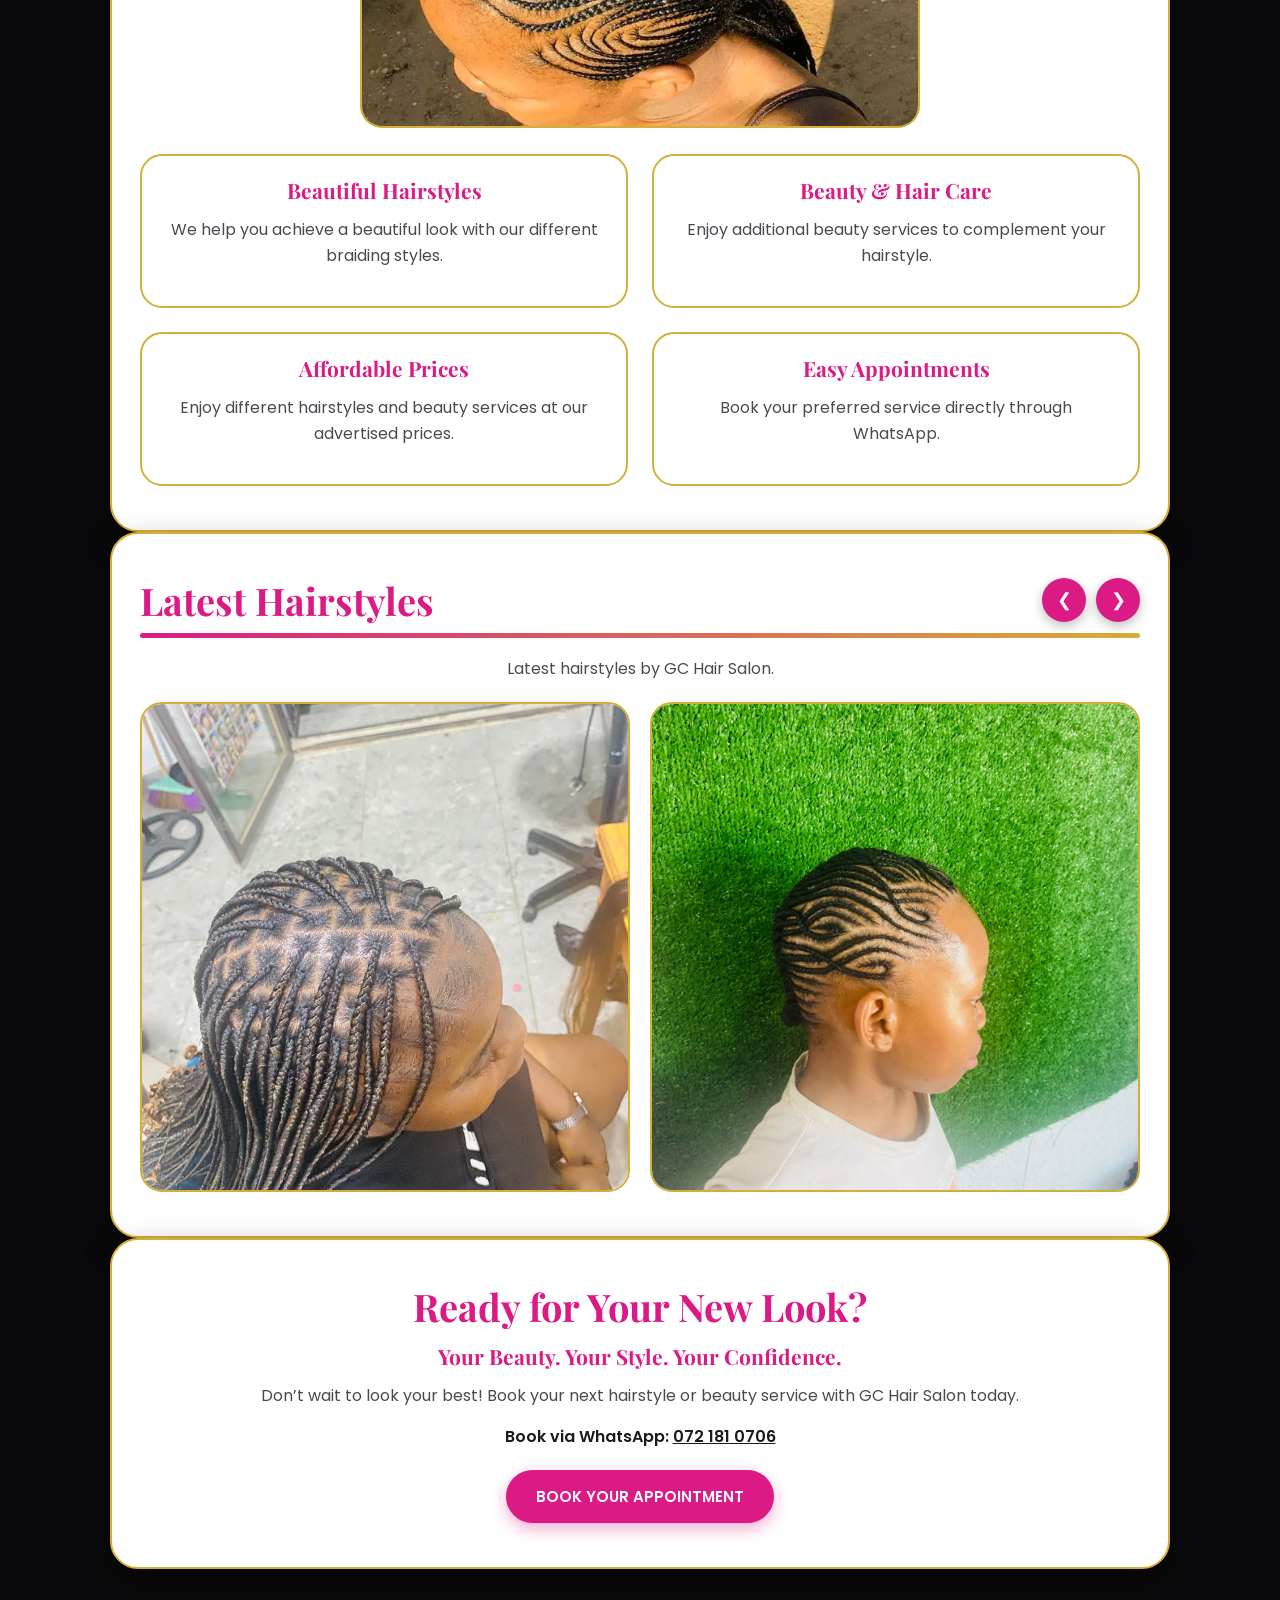
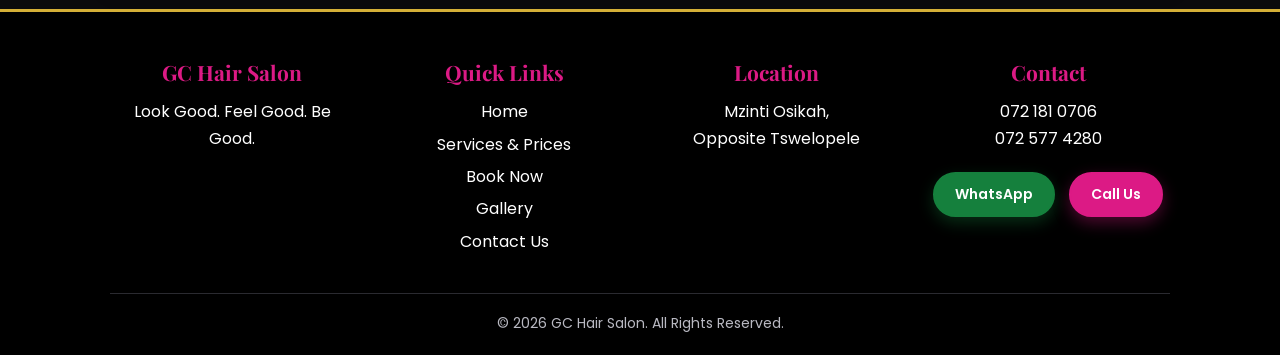
<file: home.html>
<!DOCTYPE html>
<html lang="en">
<head>
<meta charset="utf-8">
<meta name="viewport" content="width=device-width, initial-scale=1">
<title>GC Hair Salon</title>
<meta name="description" content="GC Hair Salon: knotless braids, tribal braids, lashes, hair wash and wig treatment in Mzinti, Nkomazi. Book your appointment on WhatsApp.">
<link rel="preconnect" href="https://fonts.googleapis.com"><link rel="preconnect" href="https://fonts.gstatic.com" crossorigin>
<link href="https://fonts.googleapis.com/css2?family=Playfair+Display:ital,wght@0,600;0,700;1,500&family=Poppins:wght@400;500;600&display=swap" rel="stylesheet">
<link rel="stylesheet" href="home.css">
</head>
<body>
<header class="nav"><div class="nav-in"><a class="brand" href="home.html">GC Hair Salon</a><button class="burger" aria-label="Open menu" aria-expanded="false"><span></span><span></span><span></span></button><nav id="menu" aria-label="Main"><a href="home.html" class="active" aria-current="page">Home</a><a href="services-prices.html">Services &amp; Prices</a><a href="book.html">Book Now</a><a href="gallery.html">Gallery</a><a href="contact.html">Contact Us</a></nav></div></header>
<main>

<section class="hero"><div class="wrap hero-in">
<div><h1>Look Good. Feel Good. Be Good.</h1><p class="sub-h">Your beauty deserves the best!</p>
<p>At GC Hair Salon, we bring out your beauty with beautiful braids, stylish hairstyles and professional beauty treatments.</p>
<p>Whether you are looking for neat knotless braids, stunning tribal hairstyles or additional beauty services, we are here to give you a look you’ll love.</p>
<div class="btns"><a class="btn" href="book.html">Book Your Appointment</a><a class="btn line" href="services-prices.html">Explore Our Services</a></div>
<p class="tag">Beautiful Hair Is Always a Good Idea.</p></div>
<img class="hero-img zoom" src="images/home/hero-hairstyle.jpg" alt="Beautiful braided hairstyle by GC Hair Salon">
</div></section>

<section class="wrap" id="visit"><div class="card"><h2>Visit GC Hair Salon</h2><p class="lead">Looking for a place to get your hair done?</p>
<p>Visit us at GC Hair Salon, where beauty, style and confidence come together. We look forward to welcoming you!</p>
<div class="two"><div class="box"><h3>Location</h3><p>Mzinti Osikah<br>Opposite Tswelopele</p></div>
<div class="box"><h3>Operating Hours</h3><table class="hours"><tr><td>Monday – Friday</td><td>08:30 – 19:00 or until late</td></tr><tr><td>Saturday</td><td>08:30 – 17:00 or until late</td></tr><tr><td>Sunday</td><td>Closed</td></tr></table></div></div>
<div class="btns"><a class="btn" href="https://www.google.com/maps/dir/?api=1&destination=Mzinti+Osikah+Opposite+Tswelopele%2C+Nkomazi%2C+Mpumalanga" target="_blank" rel="noopener">Get Directions</a><a class="btn wa" href="https://wa.me/27721810706" target="_blank" rel="noopener">WhatsApp Us</a></div></div></section>

<section class="wrap" id="hairstyles"><div class="card"><h2>Beautiful Hairstyles, Beautiful You!</h2>
<p>Discover our popular hairstyles and find the perfect look for your next appointment.</p>
<div class="grid g2">
<article class="sub"><img class="zoom" src="images/home/knotless-braids.jpg" alt="Knotless braids"><div class="in"><h3>KNOTLESS BRAIDS</h3>
<p>Get a beautiful, neat and stylish look with our knotless braiding styles. Choose the size and length that suit your personality.</p>
<button class="btn line sm more-btn" data-more type="button">Show styles</button><ul class="more" hidden><li>Small</li><li>Medium</li><li>Jumbo</li><li>Short</li></ul>
<div class="btns"><a class="btn sm" href="services-prices.html#knotless">View Prices</a></div></div></article>
<article class="sub"><img class="zoom" src="images/home/tribal-braids.jpg" alt="Tribal braids"><div class="in"><h3>TRIBAL BRAIDS</h3>
<p>Express your beauty with stunning tribal hairstyles. From elegant Fulani braids to beautiful straight-back styles, find your favourite look with us.</p>
<button class="btn line sm more-btn" data-more type="button">Show styles</button><ul class="more" hidden><li>Fulani</li><li>Goddess</li><li>Straight Up</li><li>Straight Back</li></ul>
<div class="btns"><a class="btn sm" href="services-prices.html#tribal">View Prices</a></div></div></article>
</div></div></section>

<section class="wrap" id="more"><div class="card"><h2>More Than Just Beautiful Braids!</h2>
<p>We offer additional beauty services to help you look and feel your best. Treat yourself to a little extra beauty care at GC Hair Salon.</p>
<div class="grid g3">
<article class="sub"><img class="zoom" src="images/home/lashes.jpg" alt="Lashes"><div class="in"><h3>Lashes</h3><p>Do your lashes with us and give your eyes a beautiful look.</p><a href="services-prices.html#other">Explore Service →</a></div></article>
<article class="sub"><img class="zoom" src="images/home/hair-wash.jpg" alt="Hair wash"><div class="in"><h3>Hair Wash</h3><p>Wash your hair with us and enjoy a fresh, clean feeling.</p><a href="services-prices.html#other">Explore Service →</a></div></article>
<article class="sub"><img class="zoom" src="images/home/wig-wash-treatment.jpg" alt="Wig wash and treatment"><div class="in"><h3>Wig Wash &amp; Treatment</h3><p>Wash your wig with us and give it the treatment it deserves.</p><a href="services-prices.html#other">Explore Service →</a></div></article>
</div><div class="btns"><a class="btn" href="services-prices.html">View All Services &amp; Prices</a></div></div></section>

<section class="wrap" id="why"><div class="card"><h2>Your Beauty Is Our Priority</h2>
<p>At GC Hair Salon, we want every customer to leave feeling beautiful and confident.</p>
<img class="zoom why-img" src="images/home/why-choose-us.jpg" alt="Happy GC Hair Salon customer">
<div class="grid g2">
<div class="box"><h3>Beautiful Hairstyles</h3><p>We help you achieve a beautiful look with our different braiding styles.</p></div>
<div class="box"><h3>Beauty &amp; Hair Care</h3><p>Enjoy additional beauty services to complement your hairstyle.</p></div>
<div class="box"><h3>Affordable Prices</h3><p>Enjoy different hairstyles and beauty services at our advertised prices.</p></div>
<div class="box"><h3>Easy Appointments</h3><p>Book your preferred service directly through WhatsApp.</p></div>
</div></div></section>

<section class="wrap" id="latest"><div class="card">
<div class="bar-head"><h2>Latest Hairstyles</h2><div class="arrows"><button class="ar" data-d="-1" type="button" aria-label="Previous hairstyles">&#10094;</button><button class="ar" data-d="1" type="button" aria-label="Next hairstyles">&#10095;</button></div></div>
<div class="bar"></div><p>Latest hairstyles by GC Hair Salon.</p>
<div class="track">
<figure><img class="zoom" src="images/home/latest-hairstyle/hairstyle-01.jpg" alt="Latest hairstyle 1"></figure>
<figure><img class="zoom" src="images/home/latest-hairstyle/hairstyle-02.jpg" alt="Latest hairstyle 2"></figure>
<figure><img class="zoom" src="images/home/latest-hairstyle/hairstyle-03.jpg" alt="Latest hairstyle 3"></figure>
<figure><img class="zoom" src="images/home/latest-hairstyle/hairstyle-04.jpg" alt="Latest hairstyle 4"></figure>
</div></div></section>

<section class="wrap"><div class="card"><h2>Ready for Your New Look?</h2><h3>Your Beauty. Your Style. Your Confidence.</h3><p>Don’t wait to look your best! Book your next hairstyle or beauty service with GC Hair Salon today.</p><p class="lead">Book via WhatsApp: <a href="https://wa.me/27721810706" target="_blank" rel="noopener">072 181 0706</a></p><div class="btns"><a class="btn" href="book.html">BOOK YOUR APPOINTMENT</a></div></div></section>

</main>
<footer><div class="wrap"><div class="fcols"><div><h3>GC Hair Salon</h3><p>Look Good. Feel Good. Be Good.</p></div><div><h3>Quick Links</h3><ul><li><a href="home.html">Home</a></li><li><a href="services-prices.html">Services &amp; Prices</a></li><li><a href="book.html">Book Now</a></li><li><a href="gallery.html">Gallery</a></li><li><a href="contact.html">Contact Us</a></li></ul></div><div><h3>Location</h3><p>Mzinti Osikah,<br>Opposite Tswelopele</p></div><div><h3>Contact</h3><p><a href="tel:0721810706">072 181 0706</a><br><a href="tel:0725774280">072 577 4280</a></p><div class="btns"><a class="btn wa sm" href="https://wa.me/27721810706" target="_blank" rel="noopener">WhatsApp</a><a class="btn sm" href="tel:0721810706">Call Us</a></div></div></div><p class="copy">© 2026 GC Hair Salon. All Rights Reserved.</p></div></footer>
<script src="home.js"></script>
</body>
</html>
</file>
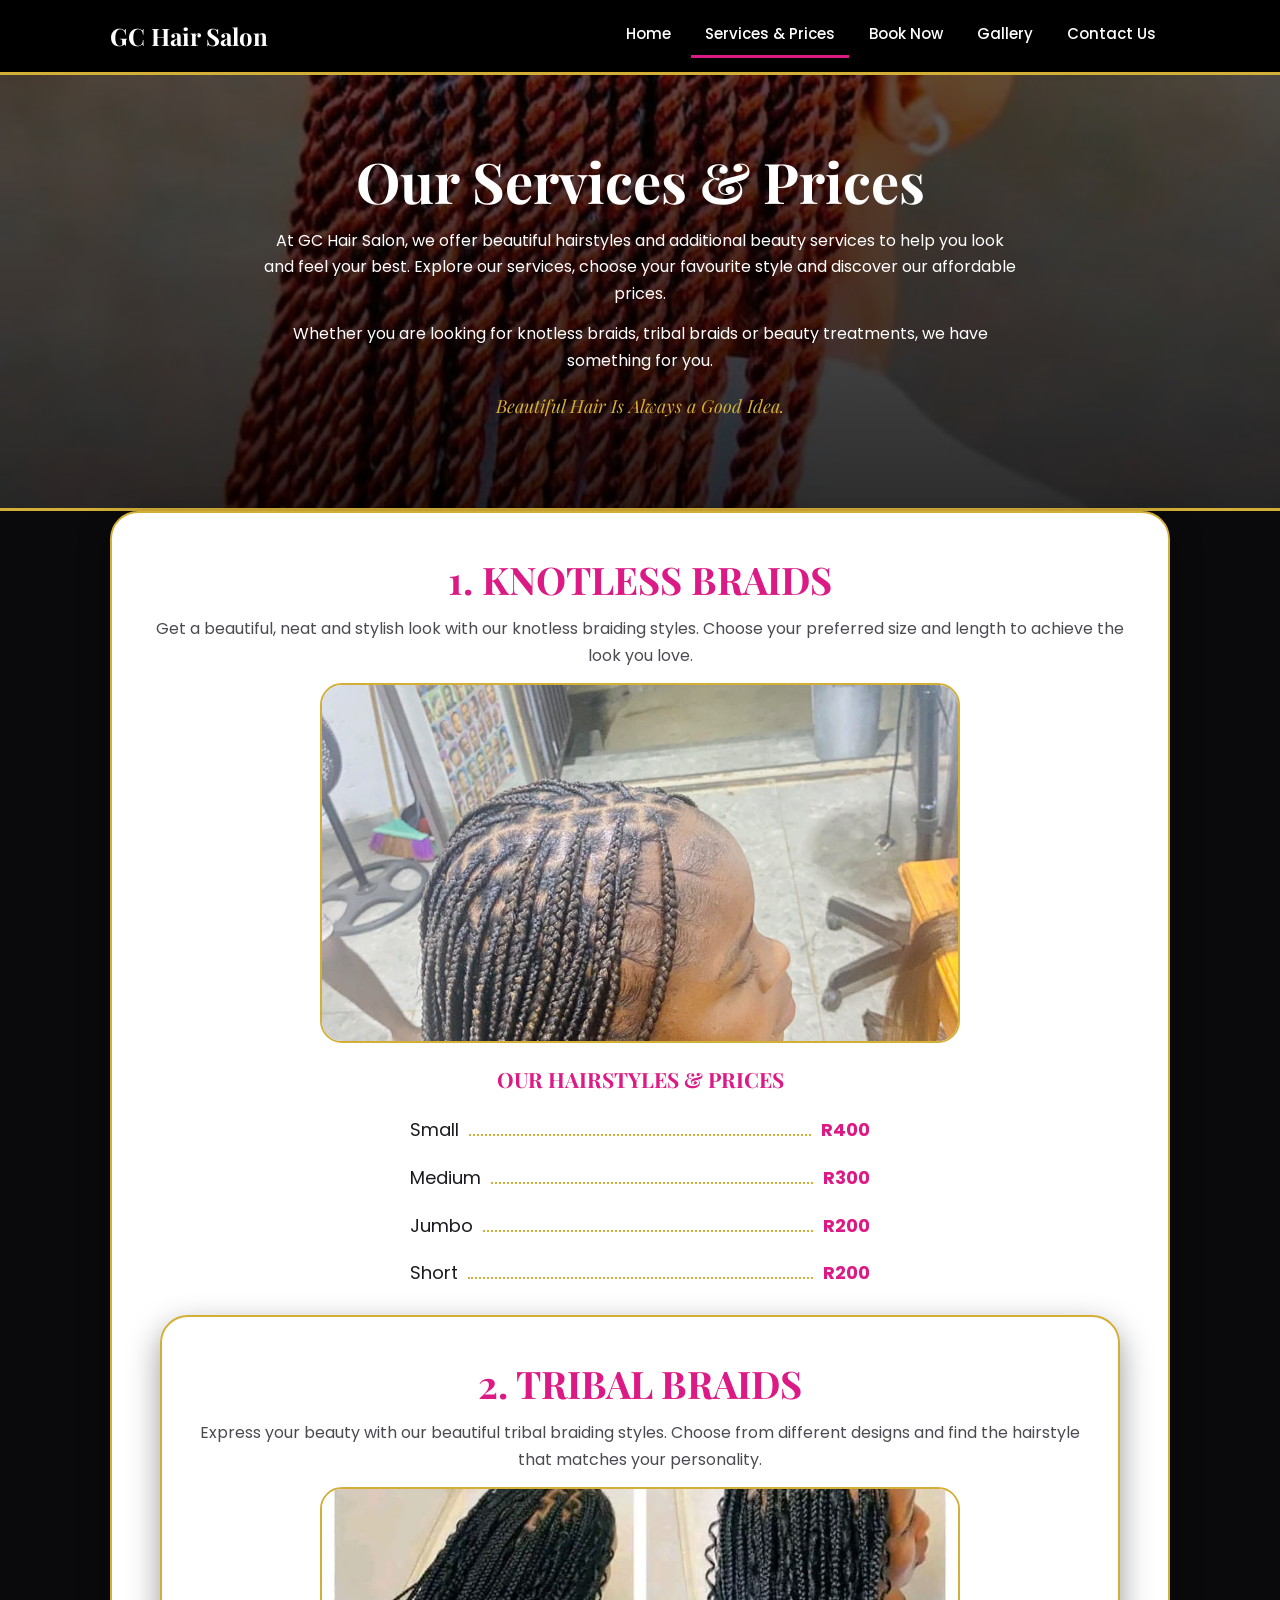
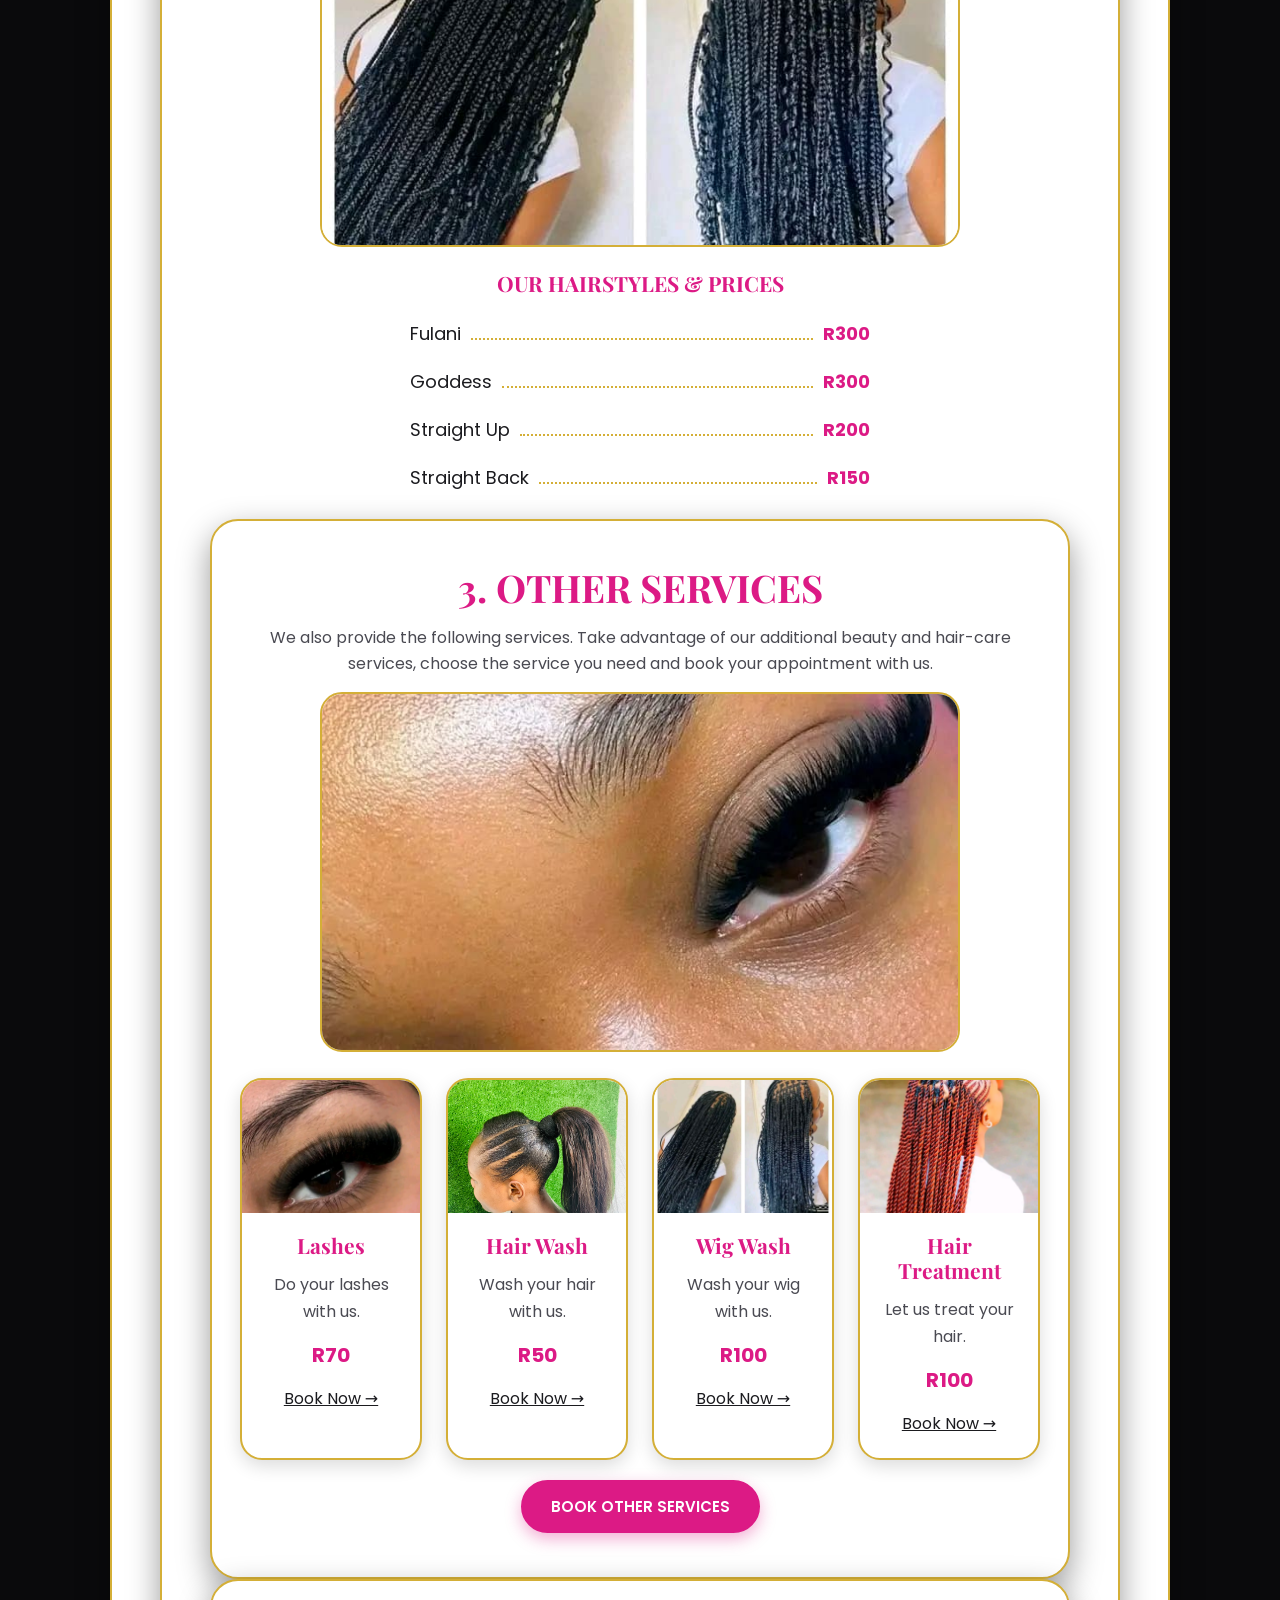
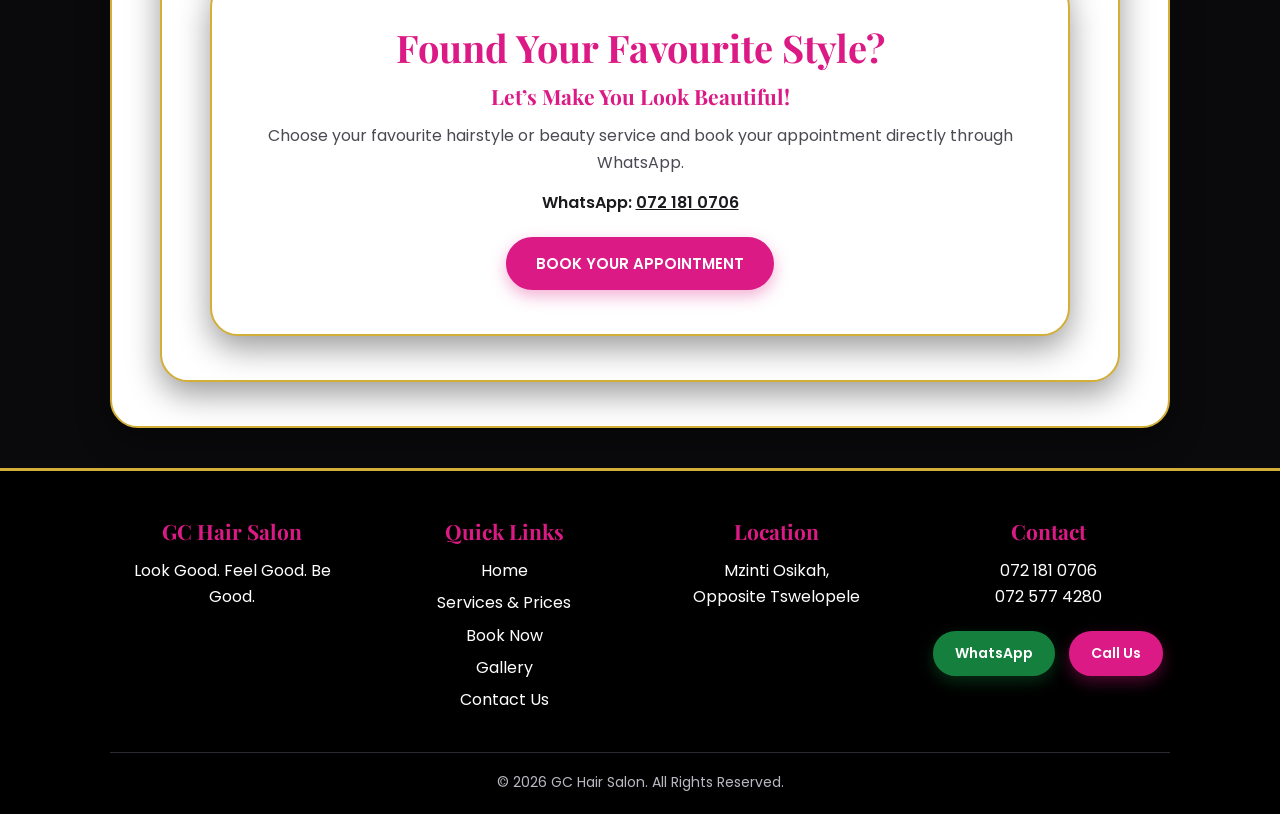
<file: services-prices.html>
<!DOCTYPE html>
<html lang="en">
<head>
<meta charset="utf-8">
<meta name="viewport" content="width=device-width, initial-scale=1">
<title>GC Hair Salon – Services & Prices</title>
<meta name="description" content="Knotless braids, tribal braids, lashes, hair wash, wig wash and hair treatment prices at GC Hair Salon.">
<link rel="preconnect" href="https://fonts.googleapis.com"><link rel="preconnect" href="https://fonts.gstatic.com" crossorigin>
<link href="https://fonts.googleapis.com/css2?family=Playfair+Display:ital,wght@0,600;0,700;1,500&family=Poppins:wght@400;500;600&display=swap" rel="stylesheet">
<link rel="stylesheet" href="services-prices.css">
</head>
<body>
<header class="nav"><div class="nav-in"><a class="brand" href="home.html">GC Hair Salon</a><button class="burger" aria-label="Open menu" aria-expanded="false"><span></span><span></span><span></span></button><nav id="menu" aria-label="Main"><a href="home.html">Home</a><a href="services-prices.html" class="active" aria-current="page">Services &amp; Prices</a><a href="book.html">Book Now</a><a href="gallery.html">Gallery</a><a href="contact.html">Contact Us</a></nav></div></header>
<main>

<section class="banner sp"><div class="wrap"><h1>Our Services &amp; Prices</h1>
<p>At GC Hair Salon, we offer beautiful hairstyles and additional beauty services to help you look and feel your best. Explore our services, choose your favourite style and discover our affordable prices.</p>
<p>Whether you are looking for knotless braids, tribal braids or beauty treatments, we have something for you.</p>
<p class="tag">Beautiful Hair Is Always a Good Idea.</p></div></section>

<section class="wrap" id="knotless"><div class="card"><h2>1. KNOTLESS BRAIDS</h2>
<p>Get a beautiful, neat and stylish look with our knotless braiding styles. Choose your preferred size and length to achieve the look you love.</p>
<img class="sec-img zoom" src="images/services-prices/knotless-braids/knotless-braids.jpg" alt="Knotless braids">
<h3>OUR HAIRSTYLES &amp; PRICES</h3><ul class="menu"><li><span>Small</span><i></i><b>R400</b></li><li><span>Medium</span><i></i><b>R300</b></li><li><span>Jumbo</span><i></i><b>R200</b></li><li><span>Short</span><i></i><b>R200</b></li></ul>

<section class="wrap" id="tribal"><div class="card"><h2>2. TRIBAL BRAIDS</h2>
<p>Express your beauty with our beautiful tribal braiding styles. Choose from different designs and find the hairstyle that matches your personality.</p>
<img class="sec-img zoom" src="images/services-prices/tribal-braids/tribal-braids.jpg" alt="Tribal braids">
<h3>OUR HAIRSTYLES &amp; PRICES</h3><ul class="menu"><li><span>Fulani</span><i></i><b>R300</b></li><li><span>Goddess</span><i></i><b>R300</b></li><li><span>Straight Up</span><i></i><b>R200</b></li><li><span>Straight Back</span><i></i><b>R150</b></li></ul>

<section class="wrap" id="other"><div class="card"><h2>3. OTHER SERVICES</h2>
<p>We also provide the following services. Take advantage of our additional beauty and hair-care services, choose the service you need and book your appointment with us.</p>
<img class="sec-img zoom" src="images/services-prices/other-services/other-services.jpg" alt="Other beauty services">
<div class="grid g4"><article class="sub"><img class="zoom" src="images/services-prices/other-services/lashes.jpg" alt="Lashes"><div class="in"><h3>Lashes</h3><p>Do your lashes with us.</p><p class="price">R70</p><a href="book.html?service=lashes#other">Book Now →</a></div></article><article class="sub"><img class="zoom" src="images/services-prices/other-services/hair-wash.jpg" alt="Hair Wash"><div class="in"><h3>Hair Wash</h3><p>Wash your hair with us.</p><p class="price">R50</p><a href="book.html?service=hair-wash#other">Book Now →</a></div></article><article class="sub"><img class="zoom" src="images/services-prices/other-services/wig-wash.jpg" alt="Wig Wash"><div class="in"><h3>Wig Wash</h3><p>Wash your wig with us.</p><p class="price">R100</p><a href="book.html?service=wig-wash#other">Book Now →</a></div></article><article class="sub"><img class="zoom" src="images/services-prices/other-services/hair-treatment.jpg" alt="Hair Treatment"><div class="in"><h3>Hair Treatment</h3><p>Let us treat your hair.</p><p class="price">R100</p><a href="book.html?service=hair-treatment#other">Book Now →</a></div></article></div>
<div class="btns"><a class="btn" href="book.html#other">BOOK OTHER SERVICES</a></div></div></section>

<section class="wrap"><div class="card"><h2>Found Your Favourite Style?</h2><h3>Let’s Make You Look Beautiful!</h3>
<p>Choose your favourite hairstyle or beauty service and book your appointment directly through WhatsApp.</p>
<p class="lead">WhatsApp: <a href="https://wa.me/27721810706" target="_blank" rel="noopener">072 181 0706</a></p>
<div class="btns"><a class="btn" href="book.html">BOOK YOUR APPOINTMENT</a></div></div></section>

</main>
<footer><div class="wrap"><div class="fcols"><div><h3>GC Hair Salon</h3><p>Look Good. Feel Good. Be Good.</p></div><div><h3>Quick Links</h3><ul><li><a href="home.html">Home</a></li><li><a href="services-prices.html">Services &amp; Prices</a></li><li><a href="book.html">Book Now</a></li><li><a href="gallery.html">Gallery</a></li><li><a href="contact.html">Contact Us</a></li></ul></div><div><h3>Location</h3><p>Mzinti Osikah,<br>Opposite Tswelopele</p></div><div><h3>Contact</h3><p><a href="tel:0721810706">072 181 0706</a><br><a href="tel:0725774280">072 577 4280</a></p><div class="btns"><a class="btn wa sm" href="https://wa.me/27721810706" target="_blank" rel="noopener">WhatsApp</a><a class="btn sm" href="tel:0721810706">Call Us</a></div></div></div><p class="copy">© 2026 GC Hair Salon. All Rights Reserved.</p></div></footer>
<script src="services-prices.js"></script>
</body>
</html>
</file>
<file: book.css>
:root{--bg:#0a0a0c;--ink:#1b1b1f;--pink:#dc1a85;--gold:#d4af37;--r:28px}
*{box-sizing:border-box}
html{scroll-behavior:smooth;scroll-padding-top:84px}
body{margin:0;background:var(--bg);color:#fff;font:400 16px/1.65 Poppins,system-ui,sans-serif;text-align:center;overflow-x:hidden}
img{max-width:100%;display:block}
[hidden]{display:none!important}
h1,h2,h3{font-family:'Playfair Display',Georgia,serif;line-height:1.2;margin:0 0 14px}
h1{font-size:clamp(34px,6vw,56px)}
h2{font-size:clamp(26px,4vw,38px);color:var(--pink)}
h3{font-size:21px;color:var(--pink)}
p{margin:0 0 14px}
a{color:inherit}
ul{list-style:none;margin:0;padding:0}
:focus-visible{outline:3px solid var(--gold);outline-offset:3px}
.wrap{max-width:1100px;margin:0 auto;padding:0 20px}
main>section{padding:14px 0}
.card{background:#fff;color:var(--ink);border:2px solid var(--gold);border-radius:var(--r);box-shadow:0 12px 32px rgba(0,0,0,.4);padding:44px 28px}
.card p{color:#4a4a52}
.card .lead{font-weight:600;color:var(--ink)}
.btns{display:flex;flex-wrap:wrap;gap:14px;justify-content:center;margin-top:20px}
.btn{display:inline-block;padding:13px 28px;border-radius:999px;border:2px solid var(--pink);background:var(--pink);color:#fff;font:600 15px Poppins,sans-serif;text-decoration:none;box-shadow:0 6px 16px rgba(220,26,133,.35);cursor:pointer;transition:transform .2s,box-shadow .2s}
.btn:hover{transform:translateY(-2px);box-shadow:0 10px 22px rgba(220,26,133,.45)}
.btn.line{background:transparent;border-color:var(--gold);color:#fff;box-shadow:none}
.btn.wa{background:#15803d;border-color:#15803d;box-shadow:0 6px 16px rgba(21,128,61,.35)}
.btn.grad{background:linear-gradient(135deg,var(--pink),var(--gold));border-color:transparent;color:#17171a}
.btn.sm{padding:10px 20px;font-size:14px}
.tag{font-family:'Playfair Display',serif;font-style:italic;color:var(--gold);font-size:18px;margin-top:18px}
.nav{position:sticky;top:0;z-index:50;background:#000;border-bottom:3px solid var(--gold)}
.nav-in{max-width:1100px;margin:0 auto;padding:14px 20px;display:flex;align-items:center;justify-content:space-between}
.brand{font:700 24px 'Playfair Display',Georgia,serif;text-decoration:none;color:#fff}
#menu{display:flex;gap:6px}
#menu a{color:#fff;text-decoration:none;padding:8px 14px;font-weight:500;font-size:15px;border-bottom:3px solid transparent}
#menu a:hover{color:var(--gold)}
#menu a.active{border-bottom-color:var(--pink)}
.burger{display:none;background:none;border:0;padding:8px;cursor:pointer}
.burger span{display:block;width:26px;height:3px;background:#fff;margin:5px 0;border-radius:2px}
@media(max-width:820px){.burger{display:block}#menu{display:none;position:absolute;left:0;right:0;top:100%;background:#000;flex-direction:column;padding:10px 20px 18px;border-bottom:3px solid var(--gold)}#menu.open{display:flex}#menu a{padding:12px 4px}}
.two{display:grid;grid-template-columns:1fr 1fr;gap:24px;margin:22px 0}
.box{border:2px solid var(--gold);border-radius:22px;padding:22px}
.hours{width:100%;border-collapse:collapse;color:var(--ink)}
.hours td{padding:7px 4px;border-bottom:1px solid #ececf1}
.hours td:last-child{font-weight:600;text-align:right}
.grid{display:grid;gap:24px;margin-top:26px}
.g2{grid-template-columns:repeat(2,1fr)}.g3{grid-template-columns:repeat(3,1fr)}.g4{grid-template-columns:repeat(4,1fr)}
.sub{border:2px solid var(--gold);border-radius:22px;overflow:hidden;background:#fff;box-shadow:0 6px 18px rgba(0,0,0,.14)}
.sub img{width:100%;aspect-ratio:4/3;object-fit:cover}
.sub .in{padding:20px}
img.zoom{cursor:zoom-in}
.banner{background:#000;border-bottom:3px solid var(--gold);padding:72px 0}
footer{background:#000;border-top:3px solid var(--gold);margin-top:40px;padding:48px 0 20px}
.fcols{display:grid;grid-template-columns:repeat(auto-fit,minmax(200px,1fr));gap:28px}
footer li{margin-bottom:6px}
footer a{text-decoration:none}
footer a:hover{color:var(--gold)}
.copy{margin:32px 0 0;padding-top:18px;border-top:1px solid #2a2a30;color:#b9b9c2;font-size:14px}
.lb{position:fixed;inset:0;z-index:100;background:rgba(0,0,0,.88);display:flex;align-items:center;justify-content:center;opacity:0;visibility:hidden;transition:opacity .3s,visibility .3s}
.lb.on{opacity:1;visibility:visible}
.lb img{max-width:90vw;max-height:84vh;border:3px solid var(--gold);border-radius:14px}
.lb button{position:absolute;background:rgba(0,0,0,.55);color:var(--pink);border:2px solid var(--gold);width:48px;height:48px;border-radius:50%;font-size:22px;cursor:pointer}
.lb .x{top:16px;right:16px;color:#fff}.lb .p{left:12px;top:50%}.lb .n{right:12px;top:50%}
@media(max-width:900px){.g3,.g4{grid-template-columns:repeat(2,1fr)}}
@media(max-width:720px){.two,.g2{grid-template-columns:1fr}.card{padding:34px 18px}}
@media(max-width:560px){.g3,.g4{grid-template-columns:1fr}}

.bk{background:linear-gradient(rgba(0,0,0,.62),rgba(0,0,0,.82)),url(images/book/booking-banner.jpg) center/cover}
.sub-h{color:var(--pink);font-size:22px;font-weight:600}.bk p{max-width:760px;margin-left:auto;margin-right:auto}
form{text-align:left}
fieldset{border:2px solid var(--gold);border-radius:22px;padding:24px 20px;margin:0 0 22px}
legend{font:700 22px 'Playfair Display',Georgia,serif;color:var(--pink);padding:0 10px}
.c{text-align:center}.small{font-size:14px}
label.f{display:block;font-weight:600;margin:14px 0 6px;color:var(--ink)}
input[type=text],input[type=tel],input[type=date],input[type=time],textarea{width:100%;padding:13px 14px;border:2px solid #d9d9e0;border-radius:14px;font:inherit;color:var(--ink);background:#fff}
input:focus,textarea:focus{border-color:var(--pink);outline:none}
.row2{display:grid;grid-template-columns:1fr 1fr;gap:18px}
.err{color:#c0152f;font-size:14px;min-height:18px;margin-top:4px}
.hrs{margin:14px 0;padding:14px 16px;border-radius:16px;background:#faf3f8;color:var(--ink)}
fieldset h3{text-align:center;margin-top:18px}
.opt{display:flex;align-items:center;gap:12px;padding:13px 14px;border:2px solid #e3e3ea;border-radius:14px;margin-bottom:10px;cursor:pointer;color:var(--ink)}
.opt:has(input:checked){border-color:var(--pink);background:#fdeaf4}
.opt input{width:22px;height:22px;accent-color:var(--pink)}.opt span{flex:1}.opt b{color:var(--pink)}
.sumbox{text-align:left;border:2px solid var(--gold);border-radius:22px;padding:22px;margin:20px 0;color:var(--ink)}
.sumbox dl{margin:0 0 12px;display:grid;grid-template-columns:auto 1fr;gap:6px 16px}.sumbox dt{font-weight:600}.sumbox dd{margin:0}
.sumbox table{width:100%;border-collapse:collapse;margin:8px 0}.sumbox td{padding:7px 0;border-bottom:1px solid #ececf1}.sumbox td:last-child{text-align:right;font-weight:600}
.sumbox .tot{font-size:20px;font-weight:700;color:var(--pink);text-align:right;margin:10px 0 0}
.notice{max-width:620px;margin:0 auto;text-align:left}.notice li{padding:9px 0 9px 28px;position:relative;border-bottom:1px solid #ececf1}
.notice li::before{content:"♥";position:absolute;left:0;color:var(--pink)}
@media(max-width:720px){.row2{grid-template-columns:1fr}}
</file>
<file: contact.css>
:root{--bg:#0a0a0c;--ink:#1b1b1f;--pink:#dc1a85;--gold:#d4af37;--r:28px}
*{box-sizing:border-box}
html{scroll-behavior:smooth;scroll-padding-top:84px}
body{margin:0;background:var(--bg);color:#fff;font:400 16px/1.65 Poppins,system-ui,sans-serif;text-align:center;overflow-x:hidden}
img{max-width:100%;display:block}
[hidden]{display:none!important}
h1,h2,h3{font-family:'Playfair Display',Georgia,serif;line-height:1.2;margin:0 0 14px}
h1{font-size:clamp(34px,6vw,56px)}
h2{font-size:clamp(26px,4vw,38px);color:var(--pink)}
h3{font-size:21px;color:var(--pink)}
p{margin:0 0 14px}
a{color:inherit}
ul{list-style:none;margin:0;padding:0}
:focus-visible{outline:3px solid var(--gold);outline-offset:3px}
.wrap{max-width:1100px;margin:0 auto;padding:0 20px}
main>section{padding:14px 0}
.card{background:#fff;color:var(--ink);border:2px solid var(--gold);border-radius:var(--r);box-shadow:0 12px 32px rgba(0,0,0,.4);padding:44px 28px}
.card p{color:#4a4a52}
.card .lead{font-weight:600;color:var(--ink)}
.btns{display:flex;flex-wrap:wrap;gap:14px;justify-content:center;margin-top:20px}
.btn{display:inline-block;padding:13px 28px;border-radius:999px;border:2px solid var(--pink);background:var(--pink);color:#fff;font:600 15px Poppins,sans-serif;text-decoration:none;box-shadow:0 6px 16px rgba(220,26,133,.35);cursor:pointer;transition:transform .2s,box-shadow .2s}
.btn:hover{transform:translateY(-2px);box-shadow:0 10px 22px rgba(220,26,133,.45)}
.btn.line{background:transparent;border-color:var(--gold);color:#fff;box-shadow:none}
.btn.wa{background:#15803d;border-color:#15803d;box-shadow:0 6px 16px rgba(21,128,61,.35)}
.btn.grad{background:linear-gradient(135deg,var(--pink),var(--gold));border-color:transparent;color:#17171a}
.btn.sm{padding:10px 20px;font-size:14px}
.tag{font-family:'Playfair Display',serif;font-style:italic;color:var(--gold);font-size:18px;margin-top:18px}
.nav{position:sticky;top:0;z-index:50;background:#000;border-bottom:3px solid var(--gold)}
.nav-in{max-width:1100px;margin:0 auto;padding:14px 20px;display:flex;align-items:center;justify-content:space-between}
.brand{font:700 24px 'Playfair Display',Georgia,serif;text-decoration:none;color:#fff}
#menu{display:flex;gap:6px}
#menu a{color:#fff;text-decoration:none;padding:8px 14px;font-weight:500;font-size:15px;border-bottom:3px solid transparent}
#menu a:hover{color:var(--gold)}
#menu a.active{border-bottom-color:var(--pink)}
.burger{display:none;background:none;border:0;padding:8px;cursor:pointer}
.burger span{display:block;width:26px;height:3px;background:#fff;margin:5px 0;border-radius:2px}
@media(max-width:820px){.burger{display:block}#menu{display:none;position:absolute;left:0;right:0;top:100%;background:#000;flex-direction:column;padding:10px 20px 18px;border-bottom:3px solid var(--gold)}#menu.open{display:flex}#menu a{padding:12px 4px}}
.two{display:grid;grid-template-columns:1fr 1fr;gap:24px;margin:22px 0}
.box{border:2px solid var(--gold);border-radius:22px;padding:22px}
.hours{width:100%;border-collapse:collapse;color:var(--ink)}
.hours td{padding:7px 4px;border-bottom:1px solid #ececf1}
.hours td:last-child{font-weight:600;text-align:right}
.grid{display:grid;gap:24px;margin-top:26px}
.g2{grid-template-columns:repeat(2,1fr)}.g3{grid-template-columns:repeat(3,1fr)}.g4{grid-template-columns:repeat(4,1fr)}
.sub{border:2px solid var(--gold);border-radius:22px;overflow:hidden;background:#fff;box-shadow:0 6px 18px rgba(0,0,0,.14)}
.sub img{width:100%;aspect-ratio:4/3;object-fit:cover}
.sub .in{padding:20px}
img.zoom{cursor:zoom-in}
.banner{background:#000;border-bottom:3px solid var(--gold);padding:72px 0}
footer{background:#000;border-top:3px solid var(--gold);margin-top:40px;padding:48px 0 20px}
.fcols{display:grid;grid-template-columns:repeat(auto-fit,minmax(200px,1fr));gap:28px}
footer li{margin-bottom:6px}
footer a{text-decoration:none}
footer a:hover{color:var(--gold)}
.copy{margin:32px 0 0;padding-top:18px;border-top:1px solid #2a2a30;color:#b9b9c2;font-size:14px}
.lb{position:fixed;inset:0;z-index:100;background:rgba(0,0,0,.88);display:flex;align-items:center;justify-content:center;opacity:0;visibility:hidden;transition:opacity .3s,visibility .3s}
.lb.on{opacity:1;visibility:visible}
.lb img{max-width:90vw;max-height:84vh;border:3px solid var(--gold);border-radius:14px}
.lb button{position:absolute;background:rgba(0,0,0,.55);color:var(--pink);border:2px solid var(--gold);width:48px;height:48px;border-radius:50%;font-size:22px;cursor:pointer}
.lb .x{top:16px;right:16px;color:#fff}.lb .p{left:12px;top:50%}.lb .n{right:12px;top:50%}
@media(max-width:900px){.g3,.g4{grid-template-columns:repeat(2,1fr)}}
@media(max-width:720px){.two,.g2{grid-template-columns:1fr}.card{padding:34px 18px}}
@media(max-width:560px){.g3,.g4{grid-template-columns:1fr}}

.ct{background:linear-gradient(rgba(0,0,0,.62),rgba(0,0,0,.82)),url(images/contact/contact-banner.jpg) center/cover}
.ct h1{font-size:clamp(38px,7vw,64px)}.ct p{max-width:760px;margin-left:auto;margin-right:auto}
.sub-h{color:var(--pink);font-size:22px;font-weight:600}
.cc{display:flex;flex-direction:column}.cc .btn{display:block;width:100%;margin-top:auto}
.map{width:100%;height:380px;border:2px solid var(--gold);border-radius:22px;margin-top:18px}
.hours.wide{max-width:520px;margin:18px auto}
.note{font-size:14px;color:#6b6b75!important}
.floatchat{position:fixed;right:18px;bottom:18px;width:60px;height:60px;border-radius:50%;background:#15803d;display:grid;place-items:center;box-shadow:0 8px 20px rgba(0,0,0,.5);z-index:60;transition:transform .2s}
.floatchat:hover{transform:scale(1.08)}
</file>
<file: gallery.css>
:root{--bg:#0a0a0c;--ink:#1b1b1f;--pink:#dc1a85;--gold:#d4af37;--r:28px}
*{box-sizing:border-box}
html{scroll-behavior:smooth;scroll-padding-top:84px}
body{margin:0;background:var(--bg);color:#fff;font:400 16px/1.65 Poppins,system-ui,sans-serif;text-align:center;overflow-x:hidden}
img{max-width:100%;display:block}
[hidden]{display:none!important}
h1,h2,h3{font-family:'Playfair Display',Georgia,serif;line-height:1.2;margin:0 0 14px}
h1{font-size:clamp(34px,6vw,56px)}
h2{font-size:clamp(26px,4vw,38px);color:var(--pink)}
h3{font-size:21px;color:var(--pink)}
p{margin:0 0 14px}
a{color:inherit}
ul{list-style:none;margin:0;padding:0}
:focus-visible{outline:3px solid var(--gold);outline-offset:3px}
.wrap{max-width:1100px;margin:0 auto;padding:0 20px}
main>section{padding:14px 0}
.card{background:#fff;color:var(--ink);border:2px solid var(--gold);border-radius:var(--r);box-shadow:0 12px 32px rgba(0,0,0,.4);padding:44px 28px}
.card p{color:#4a4a52}
.card .lead{font-weight:600;color:var(--ink)}
.btns{display:flex;flex-wrap:wrap;gap:14px;justify-content:center;margin-top:20px}
.btn{display:inline-block;padding:13px 28px;border-radius:999px;border:2px solid var(--pink);background:var(--pink);color:#fff;font:600 15px Poppins,sans-serif;text-decoration:none;box-shadow:0 6px 16px rgba(220,26,133,.35);cursor:pointer;transition:transform .2s,box-shadow .2s}
.btn:hover{transform:translateY(-2px);box-shadow:0 10px 22px rgba(220,26,133,.45)}
.btn.line{background:transparent;border-color:var(--gold);color:#fff;box-shadow:none}
.btn.wa{background:#15803d;border-color:#15803d;box-shadow:0 6px 16px rgba(21,128,61,.35)}
.btn.grad{background:linear-gradient(135deg,var(--pink),var(--gold));border-color:transparent;color:#17171a}
.btn.sm{padding:10px 20px;font-size:14px}
.tag{font-family:'Playfair Display',serif;font-style:italic;color:var(--gold);font-size:18px;margin-top:18px}
.nav{position:sticky;top:0;z-index:50;background:#000;border-bottom:3px solid var(--gold)}
.nav-in{max-width:1100px;margin:0 auto;padding:14px 20px;display:flex;align-items:center;justify-content:space-between}
.brand{font:700 24px 'Playfair Display',Georgia,serif;text-decoration:none;color:#fff}
#menu{display:flex;gap:6px}
#menu a{color:#fff;text-decoration:none;padding:8px 14px;font-weight:500;font-size:15px;border-bottom:3px solid transparent}
#menu a:hover{color:var(--gold)}
#menu a.active{border-bottom-color:var(--pink)}
.burger{display:none;background:none;border:0;padding:8px;cursor:pointer}
.burger span{display:block;width:26px;height:3px;background:#fff;margin:5px 0;border-radius:2px}
@media(max-width:820px){.burger{display:block}#menu{display:none;position:absolute;left:0;right:0;top:100%;background:#000;flex-direction:column;padding:10px 20px 18px;border-bottom:3px solid var(--gold)}#menu.open{display:flex}#menu a{padding:12px 4px}}
.two{display:grid;grid-template-columns:1fr 1fr;gap:24px;margin:22px 0}
.box{border:2px solid var(--gold);border-radius:22px;padding:22px}
.hours{width:100%;border-collapse:collapse;color:var(--ink)}
.hours td{padding:7px 4px;border-bottom:1px solid #ececf1}
.hours td:last-child{font-weight:600;text-align:right}
.grid{display:grid;gap:24px;margin-top:26px}
.g2{grid-template-columns:repeat(2,1fr)}.g3{grid-template-columns:repeat(3,1fr)}.g4{grid-template-columns:repeat(4,1fr)}
.sub{border:2px solid var(--gold);border-radius:22px;overflow:hidden;background:#fff;box-shadow:0 6px 18px rgba(0,0,0,.14)}
.sub img{width:100%;aspect-ratio:4/3;object-fit:cover}
.sub .in{padding:20px}
img.zoom{cursor:zoom-in}
.banner{background:#000;border-bottom:3px solid var(--gold);padding:72px 0}
footer{background:#000;border-top:3px solid var(--gold);margin-top:40px;padding:48px 0 20px}
.fcols{display:grid;grid-template-columns:repeat(auto-fit,minmax(200px,1fr));gap:28px}
footer li{margin-bottom:6px}
footer a{text-decoration:none}
footer a:hover{color:var(--gold)}
.copy{margin:32px 0 0;padding-top:18px;border-top:1px solid #2a2a30;color:#b9b9c2;font-size:14px}
.lb{position:fixed;inset:0;z-index:100;background:rgba(0,0,0,.88);display:flex;align-items:center;justify-content:center;opacity:0;visibility:hidden;transition:opacity .3s,visibility .3s}
.lb.on{opacity:1;visibility:visible}
.lb img{max-width:90vw;max-height:84vh;border:3px solid var(--gold);border-radius:14px}
.lb button{position:absolute;background:rgba(0,0,0,.55);color:var(--pink);border:2px solid var(--gold);width:48px;height:48px;border-radius:50%;font-size:22px;cursor:pointer}
.lb .x{top:16px;right:16px;color:#fff}.lb .p{left:12px;top:50%}.lb .n{right:12px;top:50%}
@media(max-width:900px){.g3,.g4{grid-template-columns:repeat(2,1fr)}}
@media(max-width:720px){.two,.g2{grid-template-columns:1fr}.card{padding:34px 18px}}
@media(max-width:560px){.g3,.g4{grid-template-columns:1fr}}

.gb{background:linear-gradient(rgba(0,0,0,.62),rgba(0,0,0,.82)),url(images/gallery/gallery-banner.jpg) center/cover}.gb p{max-width:760px;margin-left:auto;margin-right:auto}
.sub-h{color:var(--pink);font-size:22px;font-weight:600}
.btn.fb{background:#fff;color:var(--ink);border-color:var(--gold);box-shadow:0 4px 12px rgba(0,0,0,.12)}
.btn.fb[aria-pressed=true]{background:var(--pink);border-color:var(--pink);color:#fff}
.gal{grid-template-columns:repeat(4,1fr);gap:16px}
.item{margin:0;border:2px solid var(--gold);border-radius:18px;overflow:hidden;background:#fff;box-shadow:0 5px 14px rgba(0,0,0,.14)}
.item img{width:100%;aspect-ratio:1;object-fit:cover}
.item figcaption{padding:8px 6px;font-size:14px;font-weight:600;color:var(--ink)}
.beauty{align-items:center;margin:0}
.beauty img{width:100%;aspect-ratio:1;object-fit:cover;border-radius:22px;border:2px solid var(--gold);max-width:420px;margin:0 auto}
@media(max-width:900px){.gal{grid-template-columns:repeat(3,1fr)}}
@media(max-width:560px){.gal{grid-template-columns:repeat(2,1fr);gap:12px}}
</file>
<file: home.css>
:root{--bg:#0a0a0c;--ink:#1b1b1f;--pink:#dc1a85;--gold:#d4af37;--r:28px}
*{box-sizing:border-box}
html{scroll-behavior:smooth;scroll-padding-top:84px}
body{margin:0;background:var(--bg);color:#fff;font:400 16px/1.65 Poppins,system-ui,sans-serif;text-align:center;overflow-x:hidden}
img{max-width:100%;display:block}
[hidden]{display:none!important}
h1,h2,h3{font-family:'Playfair Display',Georgia,serif;line-height:1.2;margin:0 0 14px}
h1{font-size:clamp(34px,6vw,56px)}
h2{font-size:clamp(26px,4vw,38px);color:var(--pink)}
h3{font-size:21px;color:var(--pink)}
p{margin:0 0 14px}
a{color:inherit}
ul{list-style:none;margin:0;padding:0}
:focus-visible{outline:3px solid var(--gold);outline-offset:3px}
.wrap{max-width:1100px;margin:0 auto;padding:0 20px}
main>section{padding:14px 0}
.card{background:#fff;color:var(--ink);border:2px solid var(--gold);border-radius:var(--r);box-shadow:0 12px 32px rgba(0,0,0,.4);padding:44px 28px}
.card p{color:#4a4a52}
.card .lead{font-weight:600;color:var(--ink)}
.btns{display:flex;flex-wrap:wrap;gap:14px;justify-content:center;margin-top:20px}
.btn{display:inline-block;padding:13px 28px;border-radius:999px;border:2px solid var(--pink);background:var(--pink);color:#fff;font:600 15px Poppins,sans-serif;text-decoration:none;box-shadow:0 6px 16px rgba(220,26,133,.35);cursor:pointer;transition:transform .2s,box-shadow .2s}
.btn:hover{transform:translateY(-2px);box-shadow:0 10px 22px rgba(220,26,133,.45)}
.btn.line{background:transparent;border-color:var(--gold);color:#fff;box-shadow:none}
.btn.wa{background:#15803d;border-color:#15803d;box-shadow:0 6px 16px rgba(21,128,61,.35)}
.btn.grad{background:linear-gradient(135deg,var(--pink),var(--gold));border-color:transparent;color:#17171a}
.btn.sm{padding:10px 20px;font-size:14px}
.tag{font-family:'Playfair Display',serif;font-style:italic;color:var(--gold);font-size:18px;margin-top:18px}
.nav{position:sticky;top:0;z-index:50;background:#000;border-bottom:3px solid var(--gold)}
.nav-in{max-width:1100px;margin:0 auto;padding:14px 20px;display:flex;align-items:center;justify-content:space-between}
.brand{font:700 24px 'Playfair Display',Georgia,serif;text-decoration:none;color:#fff}
#menu{display:flex;gap:6px}
#menu a{color:#fff;text-decoration:none;padding:8px 14px;font-weight:500;font-size:15px;border-bottom:3px solid transparent}
#menu a:hover{color:var(--gold)}
#menu a.active{border-bottom-color:var(--pink)}
.burger{display:none;background:none;border:0;padding:8px;cursor:pointer}
.burger span{display:block;width:26px;height:3px;background:#fff;margin:5px 0;border-radius:2px}
@media(max-width:820px){.burger{display:block}#menu{display:none;position:absolute;left:0;right:0;top:100%;background:#000;flex-direction:column;padding:10px 20px 18px;border-bottom:3px solid var(--gold)}#menu.open{display:flex}#menu a{padding:12px 4px}}
.two{display:grid;grid-template-columns:1fr 1fr;gap:24px;margin:22px 0}
.box{border:2px solid var(--gold);border-radius:22px;padding:22px}
.hours{width:100%;border-collapse:collapse;color:var(--ink)}
.hours td{padding:7px 4px;border-bottom:1px solid #ececf1}
.hours td:last-child{font-weight:600;text-align:right}
.grid{display:grid;gap:24px;margin-top:26px}
.g2{grid-template-columns:repeat(2,1fr)}.g3{grid-template-columns:repeat(3,1fr)}.g4{grid-template-columns:repeat(4,1fr)}
.sub{border:2px solid var(--gold);border-radius:22px;overflow:hidden;background:#fff;box-shadow:0 6px 18px rgba(0,0,0,.14)}
.sub img{width:100%;aspect-ratio:4/3;object-fit:cover}
.sub .in{padding:20px}
img.zoom{cursor:zoom-in}
.banner{background:#000;border-bottom:3px solid var(--gold);padding:72px 0}
footer{background:#000;border-top:3px solid var(--gold);margin-top:40px;padding:48px 0 20px}
.fcols{display:grid;grid-template-columns:repeat(auto-fit,minmax(200px,1fr));gap:28px}
footer li{margin-bottom:6px}
footer a{text-decoration:none}
footer a:hover{color:var(--gold)}
.copy{margin:32px 0 0;padding-top:18px;border-top:1px solid #2a2a30;color:#b9b9c2;font-size:14px}
.lb{position:fixed;inset:0;z-index:100;background:rgba(0,0,0,.88);display:flex;align-items:center;justify-content:center;opacity:0;visibility:hidden;transition:opacity .3s,visibility .3s}
.lb.on{opacity:1;visibility:visible}
.lb img{max-width:90vw;max-height:84vh;border:3px solid var(--gold);border-radius:14px}
.lb button{position:absolute;background:rgba(0,0,0,.55);color:var(--pink);border:2px solid var(--gold);width:48px;height:48px;border-radius:50%;font-size:22px;cursor:pointer}
.lb .x{top:16px;right:16px;color:#fff}.lb .p{left:12px;top:50%}.lb .n{right:12px;top:50%}
@media(max-width:900px){.g3,.g4{grid-template-columns:repeat(2,1fr)}}
@media(max-width:720px){.two,.g2{grid-template-columns:1fr}.card{padding:34px 18px}}
@media(max-width:560px){.g3,.g4{grid-template-columns:1fr}}

.hero{background:radial-gradient(circle at 85% 20%,rgba(220,26,133,.28),transparent 45%),radial-gradient(circle at 5% 90%,rgba(212,175,55,.18),transparent 40%),#000;border-bottom:3px solid var(--gold);padding:56px 0;position:relative;overflow:hidden}
.hero::after{content:"";position:absolute;width:520px;height:520px;border:3px solid var(--gold);border-radius:50%;left:-260px;bottom:-300px;opacity:.5}
.hero-in{display:grid;grid-template-columns:1.1fr .9fr;gap:36px;align-items:center;position:relative;z-index:1}
.hero-img{width:100%;aspect-ratio:4/5;object-fit:cover;border:4px solid var(--gold);border-radius:42% 58% 50% 50%/36% 40% 60% 64%;box-shadow:0 18px 40px rgba(0,0,0,.6)}
.sub-h{color:var(--pink);font-size:22px;font-weight:600}
.more{margin:14px 0 0}.more li{display:inline-block;margin:4px;padding:6px 14px;border-radius:999px;background:#fbe3f0;color:var(--ink);font-weight:500}
.why-img{width:100%;max-width:560px;aspect-ratio:16/9;object-fit:cover;margin:20px auto 0;border-radius:22px;border:2px solid var(--gold)}
.bar-head{display:flex;align-items:center;justify-content:space-between;gap:12px}.bar-head h2{margin:0}
.bar{height:5px;border-radius:3px;background:linear-gradient(90deg,var(--pink),var(--gold));margin:10px 0 18px}
.arrows{display:flex;gap:10px}
.ar{width:44px;height:44px;border-radius:50%;border:0;background:var(--pink);color:#fff;font-size:18px;cursor:pointer;box-shadow:0 4px 12px rgba(0,0,0,.25)}
.track{display:flex;gap:20px;overflow-x:auto;scroll-snap-type:x mandatory;scrollbar-width:none;margin-top:20px}
.track::-webkit-scrollbar{display:none}
.track figure{margin:0;flex:0 0 calc(50% - 10px);scroll-snap-align:start}
.track img{width:100%;aspect-ratio:1;object-fit:cover;border-radius:22px;border:2px solid var(--gold)}
@media(max-width:820px){.hero-in{grid-template-columns:1fr}.hero-img{max-width:380px;margin:0 auto}}
@media(max-width:600px){.track figure{flex-basis:100%}}
</file>
<file: services-prices.css>
:root{--bg:#0a0a0c;--ink:#1b1b1f;--pink:#dc1a85;--gold:#d4af37;--r:28px}
*{box-sizing:border-box}
html{scroll-behavior:smooth;scroll-padding-top:84px}
body{margin:0;background:var(--bg);color:#fff;font:400 16px/1.65 Poppins,system-ui,sans-serif;text-align:center;overflow-x:hidden}
img{max-width:100%;display:block}
[hidden]{display:none!important}
h1,h2,h3{font-family:'Playfair Display',Georgia,serif;line-height:1.2;margin:0 0 14px}
h1{font-size:clamp(34px,6vw,56px)}
h2{font-size:clamp(26px,4vw,38px);color:var(--pink)}
h3{font-size:21px;color:var(--pink)}
p{margin:0 0 14px}
a{color:inherit}
ul{list-style:none;margin:0;padding:0}
:focus-visible{outline:3px solid var(--gold);outline-offset:3px}
.wrap{max-width:1100px;margin:0 auto;padding:0 20px}
main>section{padding:14px 0}
.card{background:#fff;color:var(--ink);border:2px solid var(--gold);border-radius:var(--r);box-shadow:0 12px 32px rgba(0,0,0,.4);padding:44px 28px}
.card p{color:#4a4a52}
.card .lead{font-weight:600;color:var(--ink)}
.btns{display:flex;flex-wrap:wrap;gap:14px;justify-content:center;margin-top:20px}
.btn{display:inline-block;padding:13px 28px;border-radius:999px;border:2px solid var(--pink);background:var(--pink);color:#fff;font:600 15px Poppins,sans-serif;text-decoration:none;box-shadow:0 6px 16px rgba(220,26,133,.35);cursor:pointer;transition:transform .2s,box-shadow .2s}
.btn:hover{transform:translateY(-2px);box-shadow:0 10px 22px rgba(220,26,133,.45)}
.btn.line{background:transparent;border-color:var(--gold);color:#fff;box-shadow:none}
.btn.wa{background:#15803d;border-color:#15803d;box-shadow:0 6px 16px rgba(21,128,61,.35)}
.btn.grad{background:linear-gradient(135deg,var(--pink),var(--gold));border-color:transparent;color:#17171a}
.btn.sm{padding:10px 20px;font-size:14px}
.tag{font-family:'Playfair Display',serif;font-style:italic;color:var(--gold);font-size:18px;margin-top:18px}
.nav{position:sticky;top:0;z-index:50;background:#000;border-bottom:3px solid var(--gold)}
.nav-in{max-width:1100px;margin:0 auto;padding:14px 20px;display:flex;align-items:center;justify-content:space-between}
.brand{font:700 24px 'Playfair Display',Georgia,serif;text-decoration:none;color:#fff}
#menu{display:flex;gap:6px}
#menu a{color:#fff;text-decoration:none;padding:8px 14px;font-weight:500;font-size:15px;border-bottom:3px solid transparent}
#menu a:hover{color:var(--gold)}
#menu a.active{border-bottom-color:var(--pink)}
.burger{display:none;background:none;border:0;padding:8px;cursor:pointer}
.burger span{display:block;width:26px;height:3px;background:#fff;margin:5px 0;border-radius:2px}
@media(max-width:820px){.burger{display:block}#menu{display:none;position:absolute;left:0;right:0;top:100%;background:#000;flex-direction:column;padding:10px 20px 18px;border-bottom:3px solid var(--gold)}#menu.open{display:flex}#menu a{padding:12px 4px}}
.two{display:grid;grid-template-columns:1fr 1fr;gap:24px;margin:22px 0}
.box{border:2px solid var(--gold);border-radius:22px;padding:22px}
.hours{width:100%;border-collapse:collapse;color:var(--ink)}
.hours td{padding:7px 4px;border-bottom:1px solid #ececf1}
.hours td:last-child{font-weight:600;text-align:right}
.grid{display:grid;gap:24px;margin-top:26px}
.g2{grid-template-columns:repeat(2,1fr)}.g3{grid-template-columns:repeat(3,1fr)}.g4{grid-template-columns:repeat(4,1fr)}
.sub{border:2px solid var(--gold);border-radius:22px;overflow:hidden;background:#fff;box-shadow:0 6px 18px rgba(0,0,0,.14)}
.sub img{width:100%;aspect-ratio:4/3;object-fit:cover}
.sub .in{padding:20px}
img.zoom{cursor:zoom-in}
.banner{background:#000;border-bottom:3px solid var(--gold);padding:72px 0}
footer{background:#000;border-top:3px solid var(--gold);margin-top:40px;padding:48px 0 20px}
.fcols{display:grid;grid-template-columns:repeat(auto-fit,minmax(200px,1fr));gap:28px}
footer li{margin-bottom:6px}
footer a{text-decoration:none}
footer a:hover{color:var(--gold)}
.copy{margin:32px 0 0;padding-top:18px;border-top:1px solid #2a2a30;color:#b9b9c2;font-size:14px}
.lb{position:fixed;inset:0;z-index:100;background:rgba(0,0,0,.88);display:flex;align-items:center;justify-content:center;opacity:0;visibility:hidden;transition:opacity .3s,visibility .3s}
.lb.on{opacity:1;visibility:visible}
.lb img{max-width:90vw;max-height:84vh;border:3px solid var(--gold);border-radius:14px}
.lb button{position:absolute;background:rgba(0,0,0,.55);color:var(--pink);border:2px solid var(--gold);width:48px;height:48px;border-radius:50%;font-size:22px;cursor:pointer}
.lb .x{top:16px;right:16px;color:#fff}.lb .p{left:12px;top:50%}.lb .n{right:12px;top:50%}
@media(max-width:900px){.g3,.g4{grid-template-columns:repeat(2,1fr)}}
@media(max-width:720px){.two,.g2{grid-template-columns:1fr}.card{padding:34px 18px}}
@media(max-width:560px){.g3,.g4{grid-template-columns:1fr}}

.sp{background:linear-gradient(rgba(0,0,0,.62),rgba(0,0,0,.82)),url(images/services-prices/services-prices-banner.jpg) center/cover}.sp p{max-width:760px;margin-left:auto;margin-right:auto}
.sec-img{width:100%;max-width:640px;margin:0 auto 24px;border-radius:22px;border:2px solid var(--gold);aspect-ratio:16/9;object-fit:cover}
.menu{margin:8px auto 18px;max-width:460px}
.menu li{display:flex;align-items:baseline;gap:10px;padding:9px 0;font-size:18px;color:var(--ink)}
.menu i{flex:1;border-bottom:2px dotted var(--gold)}.menu b{color:var(--pink)}
.price{font-size:20px;font-weight:700;color:var(--pink)!important}
.note{font-size:14px;color:#6b6b75!important}
</file>
